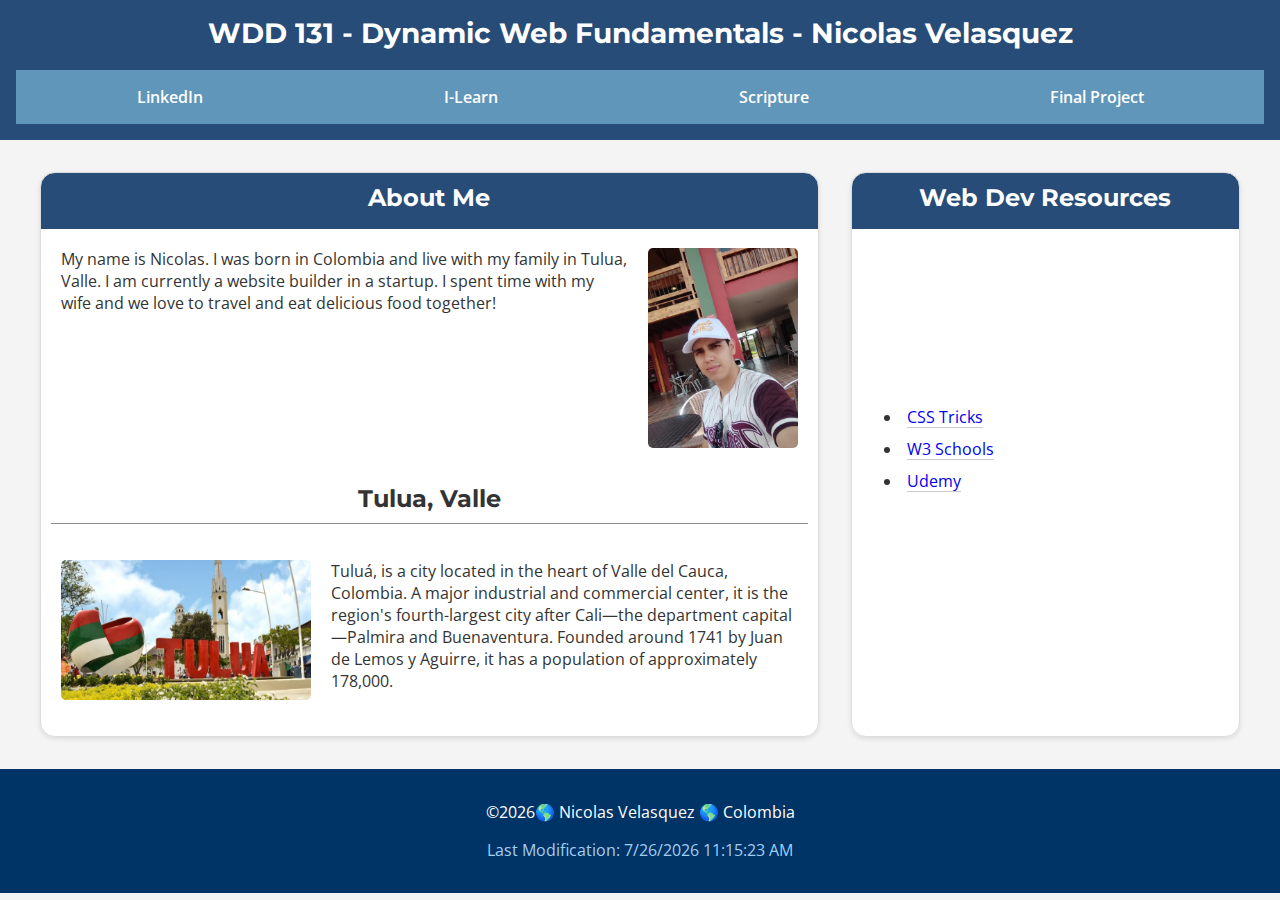
<file: index.html>
<!DOCTYPE html>
<html lang="en">
<head>
    <meta charset="UTF-8">
    <meta name="viewport" content="width=device-width, initial-scale=1.0">
    <title>WDD 131 - Dynamic Web Fundamentals - Nicolas Velasquez</title>
    <meta name="description" content="WDD 131 - Dynamic Web Fundamentals - Nicolas Velasquez - Demonstrate knowledge by applying HTML and CSS in the design and development of a page">
    <meta name="author" content="Nicolas Velasquez">
    <link rel="preconnect" href="https://fonts.googleapis.com">
    <link rel="preconnect" href="https://fonts.gstatic.com" crossorigin>
    <link href="https://fonts.googleapis.com/css2?family=Montserrat:wght@400;700&family=Open+Sans:wght@400;600&display=swap" rel="stylesheet">
    <link rel="stylesheet" href="styles/base.css">
    <script src="scripts/getdates.js" defer></script>
</head>
<body>
    <header>
        <h1>WDD 131 - Dynamic Web Fundamentals - Nicolas Velasquez</h1>
        <nav>
            <a href="https://www.linkedin.com/in/nicol%C3%A1s-velasquez-bb9476206/">LinkedIn</a>
            <a href="https://byui.instructure.com/.">I-Learn</a>
            <a href="https://www.churchofjesuschrist.org/study/scriptures/bofm/ether/12?lang=spa&id=p4#p4">Scripture</a>
            <a href="project/portfolio.html">Final Project</a>
        </nav>
    </header>
    <main>
        <section class="card">
            <section class="about">
                <h2>About Me</h2>
                <div class="about-section">
                    <p>My name is Nicolas. I was born in Colombia and live with my family in Tulua, Valle. I am currently a website builder in a startup. I spent time with my wife and we love to travel and eat delicious food together!</p>
                    <img src="/images/profile.png" alt="headshot" >
                </div> 
            </section>
            <section class="location">
                <h2>Tulua, Valle</h2>
                <div class="info">
                    <img src="/images/tulua.jpg" alt="city">
                    <p>Tuluá, is a city located in the heart of Valle del Cauca, Colombia. A major industrial and commercial center, it is the region's fourth-largest city after Cali—the department capital—Palmira and Buenaventura. Founded around 1741 by Juan de Lemos y Aguirre, it has a population of approximately 178,000.</p>

                </div>
            </section>
        </section>
        <section class="card">
            <section class="resources">
                <h2>Web Dev Resources</h2>
                <ul class="resources-list">
                    <li><a href="https://css-tricks.com/">CSS Tricks</a></li>
                    <li><a href="https://www.w3schools.com/">W3 Schools</a></li>
                    <li><a href="https://www.udemy.com/">Udemy</a></li>
                </ul>
            </section>
        </section>
    </main>
    <footer>
        <p>©<span id="currentYear"></span>🌎 Nicolas Velasquez 🌎 Colombia</p>
        <p id="lastModified"></p>
    </footer>
</body>
</html>
</file>
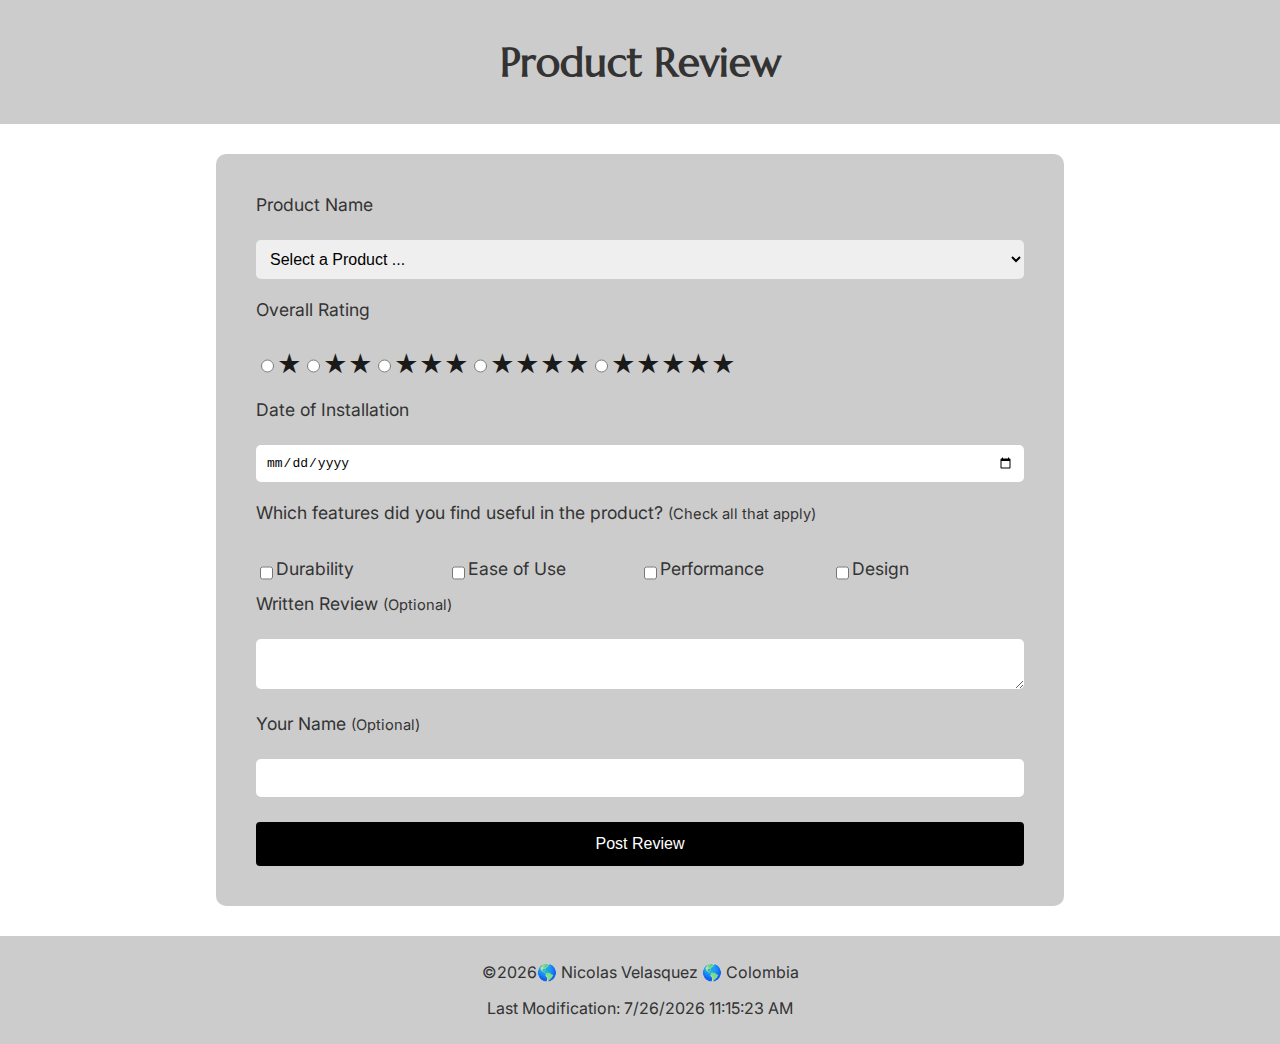
<file: form.html>
<!DOCTYPE html>
<html lang="en">
<head>
    <meta charset="UTF-8">
    <meta name="viewport" content="width=device-width, initial-scale=1.0">
    <title>WDD 131 - Dynamic Web Fundamentals - Nicolas Velasquez</title>
    <meta name="description" content="WDD 131 - Dynamic Web Fundamentals - Nicolas Velasquez - Demonstrate knowledge by applying HTML and CSS in the design and development of a page from a Wireframe Design">
    <meta name="author" content="Nicolas Velasquez">
    <link rel="preconnect" href="https://fonts.googleapis.com">
    <link rel="preconnect" href="https://fonts.gstatic.com" crossorigin>
    <link href="https://fonts.googleapis.com/css2?family=Inter:wght@100..900&family=Marcellus&display=swap" rel="stylesheet">
    <link rel="stylesheet" href="styles/form.css">
    <script src="scripts/form.js" defer></script>
</head>
<body>
    <header class="site-header">
        <div>
            <h1>Product Review</h1>
        </div>
    </header>
    <main>
        <div class="container">
            <form id="productReviewForm" method="get" action="review.html">
                <label for="productName">Product Name</label><br>
                <select id="productName" name="productName" required>
                    <option value="" disabled selected>Select a Product ...</option>
                    <!-- Options -->
                </select><br><br>
    
                <label>Overall Rating</label><br>
                <div class="stars">
                    <input type="radio" id="star1" name="rating" value="1" required>
                    <label for="star1">★</label>
                    <input type="radio" id="star2" name="rating" value="2" required>
                    <label for="star2">★★</label>
                    <input type="radio" id="star3" name="rating" value="3" required>
                    <label for="star3">★★★</label>
                    <input type="radio" id="star4" name="rating" value="4" required>
                    <label for="star4">★★★★</label>
                    <input type="radio" id="star5" name="rating" value="5" required>
                    <label for="star5">★★★★★</label>
                </div><br>
    
                <label for="installationDate">Date of Installation</label><br>
                <input type="date" id="installationDate" name="installationDate" required><br><br>
    
                <label>Which features did you find useful in the product? <small>(Check all that apply)</small></label><br>
                <div class="features">
                    <input type="checkbox" id="durability" name="features" value="Durability">
                    <label for="durability">Durability</label><br>
                    <input type="checkbox" id="easeOfUse" name="features" value="Ease of Use">
                    <label for="easeOfUse">Ease of Use</label><br>
                    <input type="checkbox" id="performance" name="features" value="Performance">
                    <label for="performance">Performance</label><br>
                    <input type="checkbox" id="design" name="features" value="Design">
                    <label for="design">Design</label><br><br>
                </div>
    
                <label for="writtenReview">Written Review <small>(Optional)</small></label><br>
                <textarea id="writtenReview" name="writtenReview"></textarea><br><br>
    
                <label for="userName">Your Name <small>(Optional)</small></label><br>
                <input type="text" id="userName" name="userName"><br><br>
    
                <input type="submit" value="Post Review">
            </form>
        </div>
    </main>
    <footer>
        <p>©<span id="currentYear"></span>🌎 Nicolas Velasquez 🌎 Colombia</p>
        <p id="lastModified"></p>
    </footer>
</body>
</html>
</file>
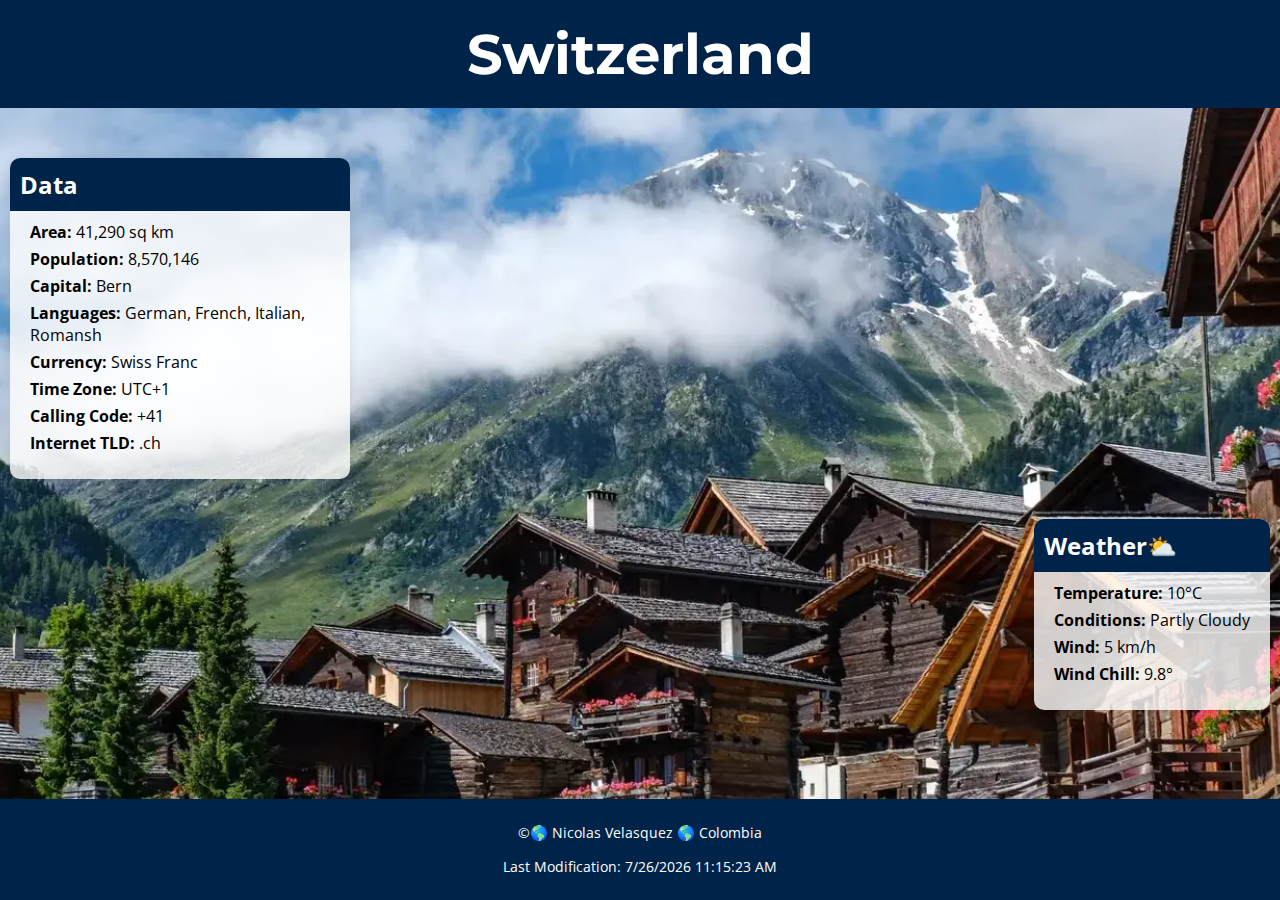
<file: place.html>
<!DOCTYPE html>
<html lang="en">
<head>
    <meta charset="UTF-8">
    <meta name="viewport" content="width=device-width, initial-scale=1.0">
    <title>WDD 131 - Dynamic Web Fundamentals - Nicolas Velasquez</title>
    <meta name="description" content="WDD 131 - Dynamic Web Fundamentals - Nicolas Velasquez - Demonstrate knowledge by applying HTML and CSS in the design and development of a page from a Wireframe Design">
    <meta name="author" content="Nicolas Velasquez">
    <link rel="preconnect" href="https://fonts.googleapis.com">
    <link rel="preconnect" href="https://fonts.gstatic.com" crossorigin>
    <link href="https://fonts.googleapis.com/css2?family=Montserrat:wght@400;700&family=Open+Sans:wght@400;600&display=swap" rel="stylesheet">
    <link rel="stylesheet" href="styles/place.css">
    <script src="scripts/place.js" defer></script>
</head>
<body>
    <header>
        <h1>Switzerland</h1>
    </header>
    <main>
        <picture>
            <source srcset="images/switzerland-large.webp" media="(min-width: 1000px)">
            <source srcset="images/switzerland-medium.webp" media="(min-width: 550px)">
            <img src="images/switzerland-small.webp" alt="Beautiful view of Switzerland" class="bg-image">
        </picture>
        <div class="content">
            <div class="data">
                <h2>Data</h2>
                <p><strong>Area:</strong> 41,290 sq km</p>
                <p><strong>Population:</strong> 8,570,146</p>
                <p><strong>Capital:</strong> Bern</p>
                <p><strong>Languages:</strong> German, French, Italian, Romansh</p>
                <p><strong>Currency:</strong> Swiss Franc</p>
                <p><strong>Time Zone:</strong> UTC+1</p>
                <p><strong>Calling Code:</strong> +41</p>
                <p><strong>Internet TLD:</strong> .ch</p>
            </div>
            <div class="weather">
                <h2>Weather</h2>
                <div class="weather-logo">
                    <img src="images/weather2.svg" alt="" width="80" height="80">
                </div>
                <p><strong>Temperature:</strong> 10°C</p>
                <p><strong>Conditions:</strong> Partly Cloudy</p>
                <p><strong>Wind:</strong> 5 km/h</p>
                <p><strong>Wind Chill:</strong>  <span id="windChill">N/A</span></p>
            </div>
        </div>
    </main>
    <footer>
        <p>©<span id="currentYear"></span>🌎 Nicolas Velasquez 🌎 Colombia</p>
        <p id="lastModified"></p>
    </footer>
</body>
</html>
</file>
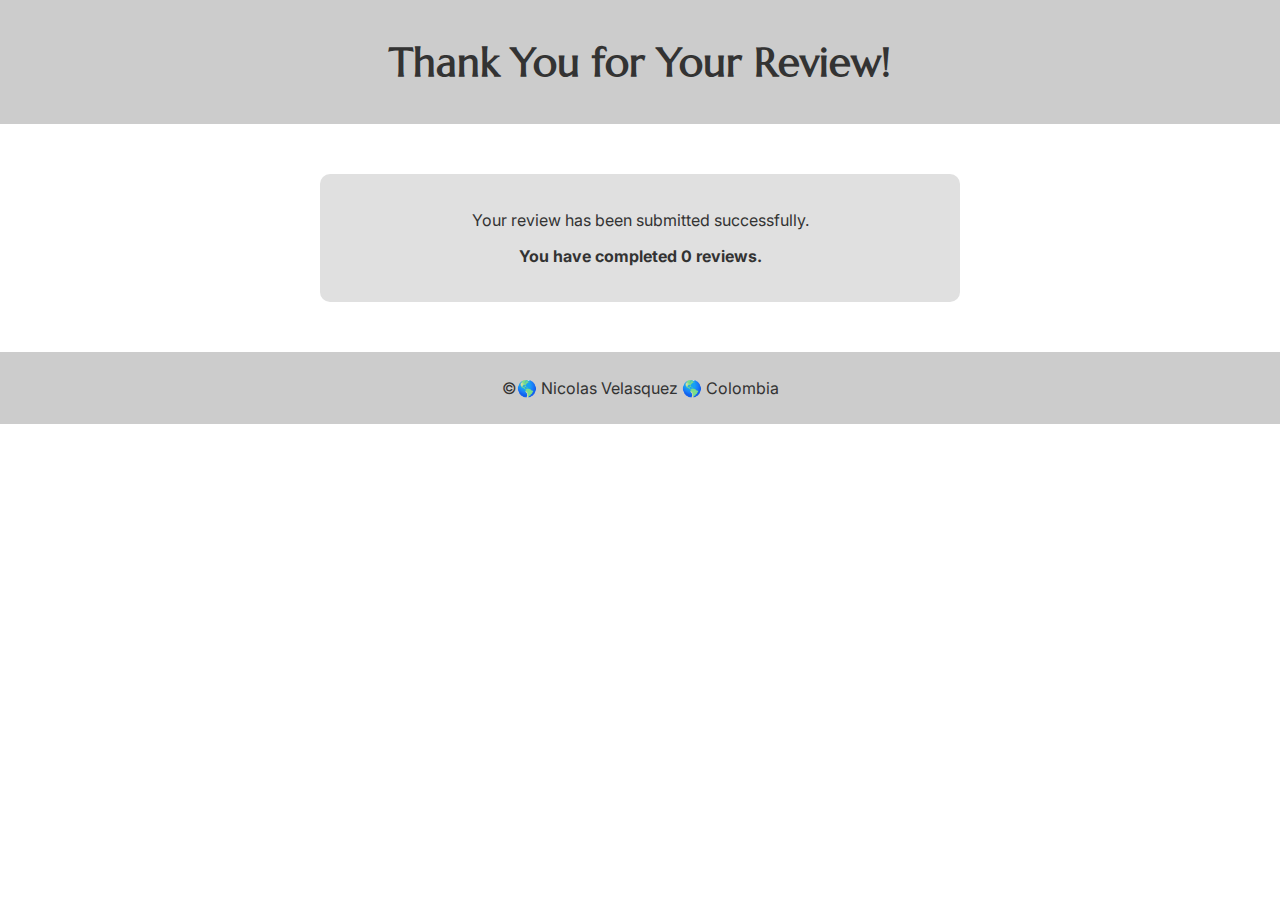
<file: review.html>
<!DOCTYPE html>
<html lang="en">
<head>
    <meta charset="UTF-8">
    <meta name="viewport" content="width=device-width, initial-scale=1.0">
    <title>Review Confirmation</title>
    <link rel="stylesheet" href="styles/form.css">
    <script src="scripts/form.js" defer></script>
</head>
<body>
    <header class="site-header">
        <div>
            <h1>Thank You for Your Review!</h1>
        </div>
    </header>
    <main>
        <div class="review-container">
            <p>Your review has been submitted successfully.</p>
            <p class="review-text">You have completed <span id="reviewCount">0</span> reviews.</p>
        </div>
    </main>
    <footer>
        <p>©<span id="currentYear"></span>🌎 Nicolas Velasquez 🌎 Colombia</p>
        <p id="lastModified"></p>
    </footer>
    <script>
        // Display the review count
        const reviewCounter = localStorage.getItem('reviewCounter') || 0;
        document.getElementById('reviewCount').textContent = reviewCounter;
    </script>
</body>
</html>
</file>
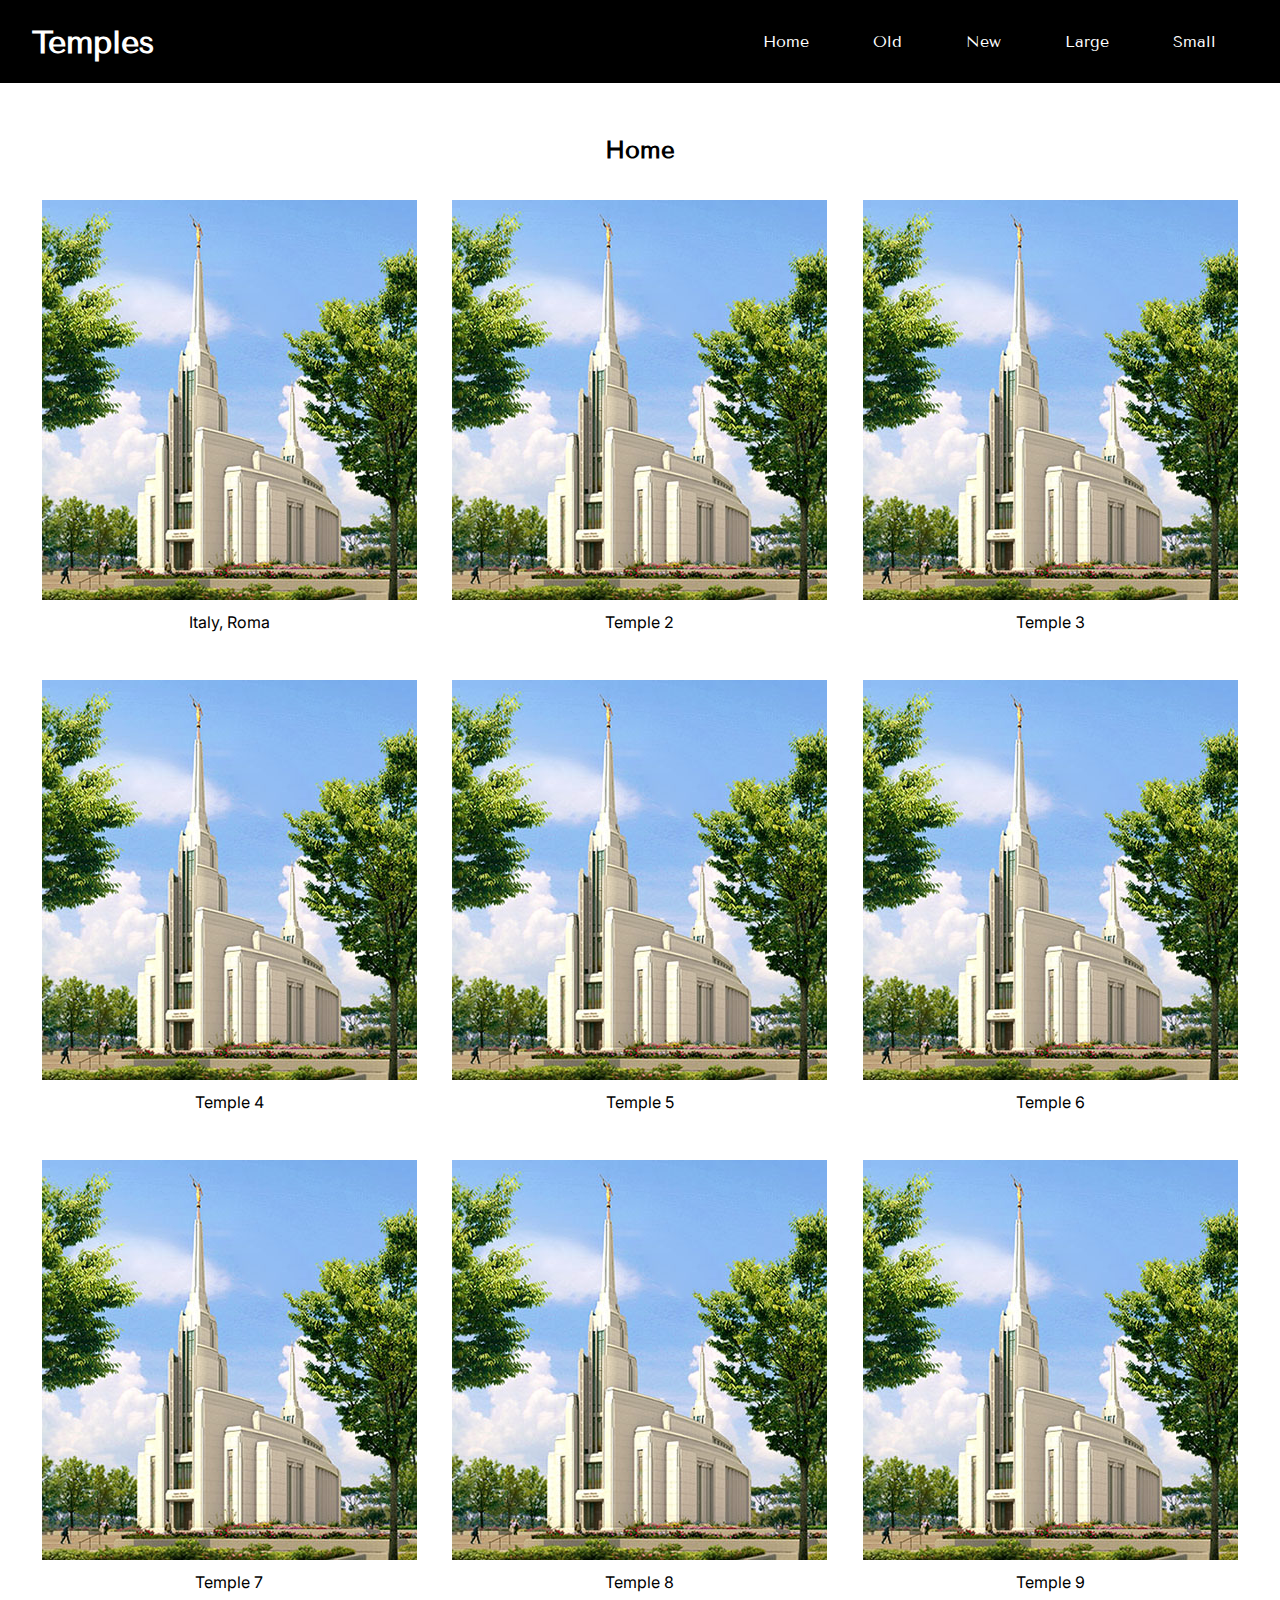
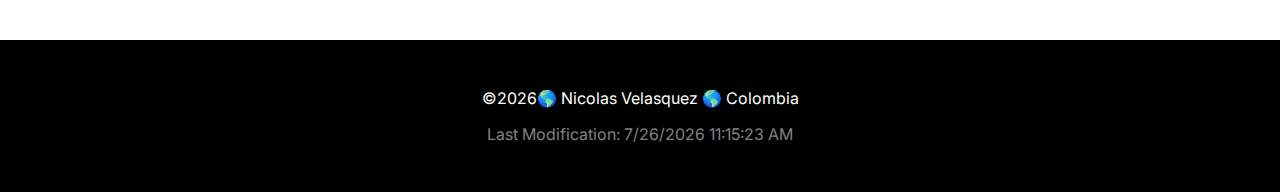
<file: temples.html>
<!DOCTYPE html>
<html lang="en">
<head>
    <meta charset="UTF-8">
    <meta name="viewport" content="width=device-width, initial-scale=1.0">
    <title>Picture Album Temples</title>
    <meta name="description" content="WDD 131 - Dynamic Web Fundamentals - Nicolas Velasquez - Demonstrate knowledge by applying HTML and CSS in the design and development of a page">
    <meta name="author" content="Nicolas Velasquez">
    <link rel="preconnect" href="https://fonts.googleapis.com">
    <link rel="preconnect" href="https://fonts.gstatic.com" crossorigin>
    <link href="https://fonts.googleapis.com/css2?family=Tenor+Sans&display=swap" rel="stylesheet">
    <link href="https://fonts.googleapis.com/css2?family=Inter:wght@100..900&display=swap" rel="stylesheet">
    <link rel="stylesheet" href="styles/temples.css">
    <link rel="stylesheet" href="styles/temples-large.css">
    <script src="scripts/temples.js" defer></script>
</head>
<body>
    <header>
        <h1>Temples</h1>
        <button id="menu"></button>
        <nav class="navigation">
            <ul>
                <li><a href="temples.html" class="active">Home</a></li>
                <li><a href="#">Old</a></li>
                <li><a href="#">New</a></li>
                <li><a href="#">Large</a></li>
                <li><a href="#">Small</a></li>
            </ul>
        </nav>
    </header>
    <main>
        <h2>Home</h2>
        <div class="figure-container">

        
        <figure>
            <img src="images/italy-temple.jpg" alt="Temple 1">
            <figcaption>Italy, Roma</figcaption>
        </figure>
        <figure>
            <img src="images/italy-temple.jpg" alt="Temple 1">
            <figcaption>Temple 2</figcaption>
        </figure>
        <figure>
            <img src="images/italy-temple.jpg" alt="Temple 1">
            <figcaption>Temple 3</figcaption>
        </figure>
        <figure>
            <img src="images/italy-temple.jpg" alt="Temple 1">
            <figcaption>Temple 4</figcaption>
        </figure>
        <figure>
            <img src="images/italy-temple.jpg" alt="Temple 1">
            <figcaption>Temple 5</figcaption>
        </figure>
        <figure>
            <img src="images/italy-temple.jpg" alt="Temple 1">
            <figcaption>Temple 6</figcaption>
        </figure>
        <figure>
            <img src="images/italy-temple.jpg" alt="Temple 1">
            <figcaption>Temple 7</figcaption>
        </figure>
        <figure>
            <img src="images/italy-temple.jpg" alt="Temple 1">
            <figcaption>Temple 8</figcaption>
        </figure>
        <figure>
            <img src="images/italy-temple.jpg" alt="Temple 1">
            <figcaption>Temple 9</figcaption>
        </figure>
    </div>
    </main>
    <footer>
        <p>©<span id="currentYear"></span>🌎 Nicolas Velasquez 🌎 Colombia</p>
        <p id="lastModified"></p>
    </footer>
</body>
</html>
</file>
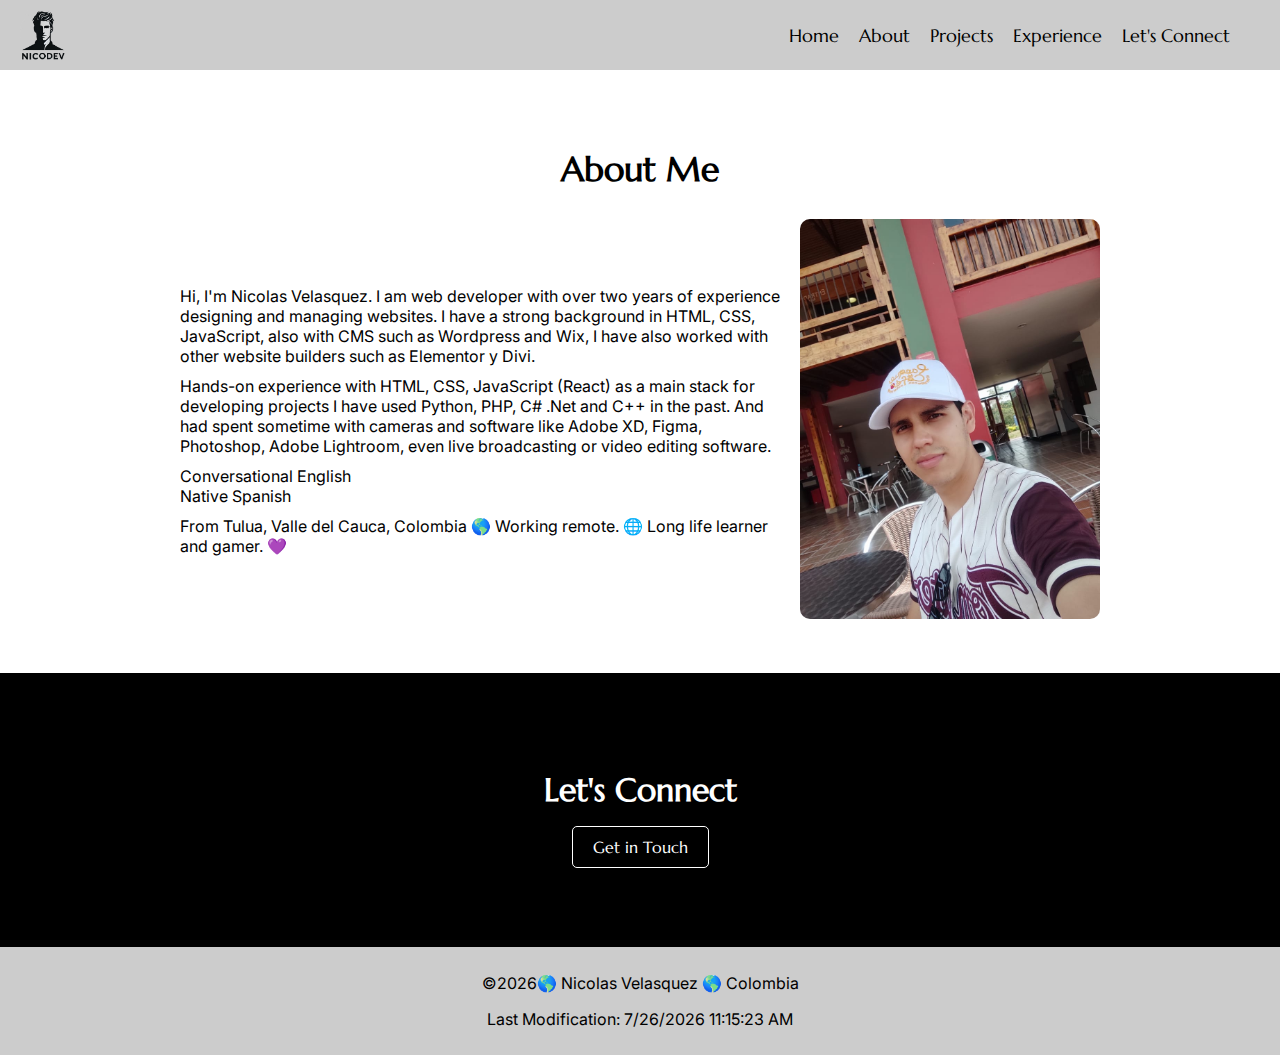
<file: project/about.html>
<!DOCTYPE html>
<html lang="en">
<head>
    <head>
        <meta charset="UTF-8">
        <meta name="viewport" content="width=device-width, initial-scale=1.0">
        <title>About</title>
        <meta name="description" content="About Nicolas Velasquez">
        <meta name="author" content="Nicolas Velasquez">
        <link rel="preconnect" href="https://fonts.googleapis.com">
        <link rel="preconnect" href="https://fonts.gstatic.com" crossorigin>
        <link href="https://fonts.googleapis.com/css2?family=Inter:wght@100..900&family=Marcellus&display=swap" rel="stylesheet">
        <link rel="stylesheet" href="styles/about.css">
        <script src="scripts/about.js" defer></script>
    </head>
</head>
<body>
    <header>
        <nav>
            <a href="portfolio.html" class="logo">
                <img src="images/NicoDev_logo.png" alt="My Portfolio Logo" />
            </a>
            <ul class="nav-links">
                <li><a href="portfolio.html">Home</a></li>
                <li><a href="about.html">About</a></li>
                <li><a href="projects.html">Projects</a></li>
                <li><a href="experience.html">Experience</a></li>
                <li><a href="contact.html">Let's Connect</a></li>
            </ul>
            <div class="burger">
                <div class="line1"></div>
                <div class="line2"></div>
                <div class="line3"></div>
            </div>
        </nav>
    </header>
    <main>
        <section id="about" class="about-section">
            <h2>About Me</h2>
            <div class="about-content">
                <div class="about-text">
                    <p>Hi, I'm Nicolas Velasquez. I am web developer with over two years of experience designing and managing websites. I have a strong background in HTML, CSS, JavaScript, also with CMS such as Wordpress and Wix, I have also worked with other website builders such as Elementor y Divi.</p>
                    <p>Hands-on experience with HTML, CSS, JavaScript (React) as a main stack for developing projects I have used Python, PHP, C# .Net and C++ in the past. And had spent sometime with cameras and software like Adobe XD, Figma, Photoshop, Adobe Lightroom, even live broadcasting or video editing software.</p>
                    <p>Conversational English<br>Native Spanish</p>
                    <p>From Tulua, Valle del Cauca, Colombia 🌎 Working remote. 🌐 Long life learner and gamer. 💜</p>
                </div>
                <div class="about-image">
                    <img src="images/profile.png" alt="About Image">
                </div>
            </div>
        </section>
        <section class="cta">
            <div class="cta-section">
                <h2>Let's Connect</h2>
                <a href="#contact">Get in Touch</a>
            </div>
        </section>
    </main>
    <footer>
        <div class="footer__social">
            <a href="#" class="footer__icon"><i class='bx bxl-facebook' ></i></a>
            <a href="#" class="footer__icon"><i class='bx bxl-instagram' ></i></a>
            <a href="#" class="footer__icon"><i class='bx bxl-twitter' ></i></a>
        </div>
        <p>©<span id="currentYear"></span>🌎 Nicolas Velasquez 🌎 Colombia</p>
        <p id="lastModified"></p>
    </footer>
</body>
</html>
</file>
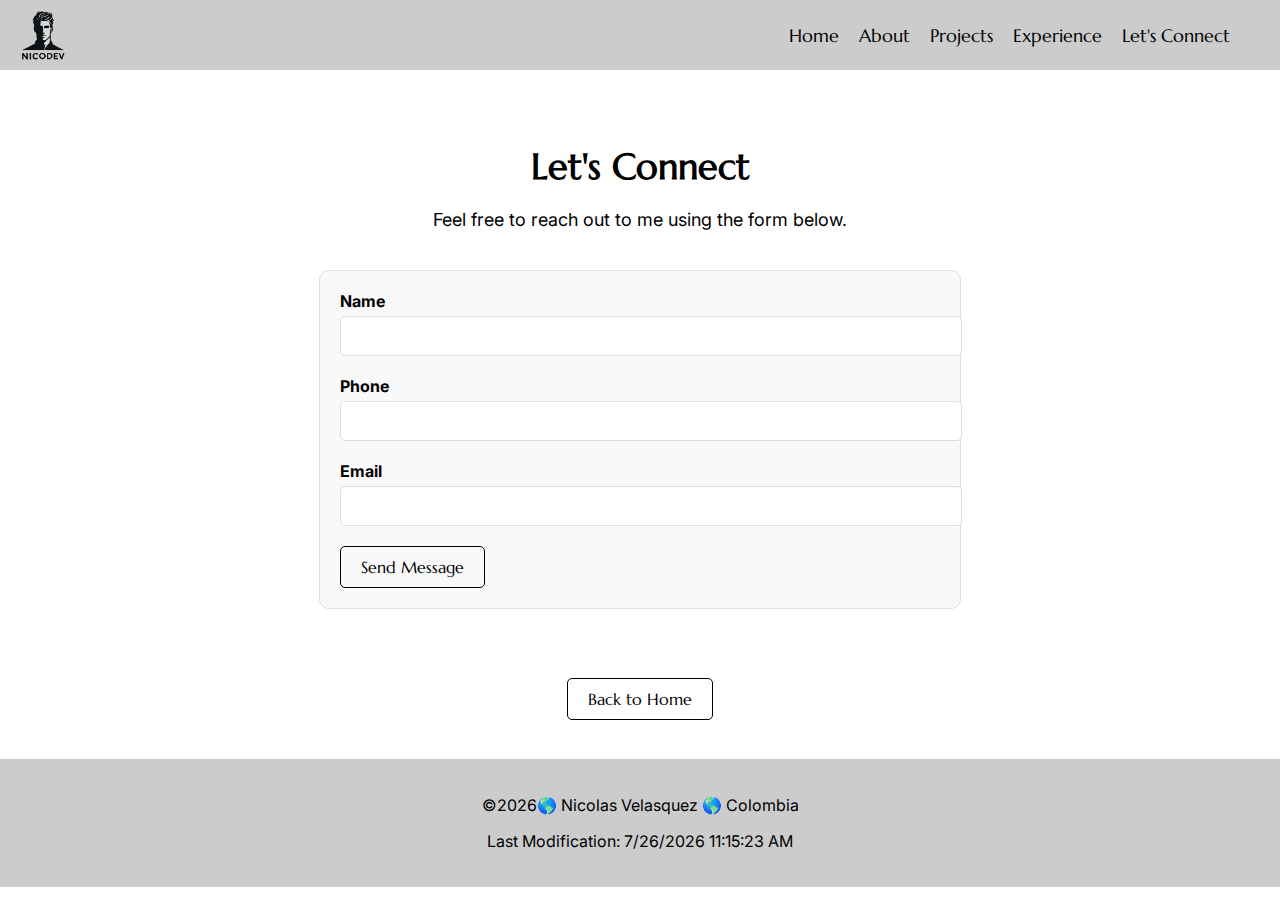
<file: project/contact.html>
<!DOCTYPE html>
<html lang="en">
    <head>
        <meta charset="UTF-8">
        <meta name="viewport" content="width=device-width, initial-scale=1.0">
        <title>Let's Connect</title>
        <meta name="description" content="Let's Connect">
        <meta name="author" content="Let's Connect">
        <link rel="preconnect" href="https://fonts.googleapis.com">
        <link rel="preconnect" href="https://fonts.gstatic.com" crossorigin>
        <link href="https://fonts.googleapis.com/css2?family=Inter:wght@100..900&family=Marcellus&display=swap" rel="stylesheet">
        <link rel="stylesheet" href="styles/contact.css">
        <script src="scripts/contact.js" defer></script>
    </head>
<body>
    <header>
        <nav>
            <a href="portfolio.html" class="logo">
                <img src="images/NicoDev_logo.png" alt="My Portfolio Logo" />
            </a>
            <ul class="nav-links">
                <li><a href="portfolio.html">Home</a></li>
                <li><a href="about.html">About</a></li>
                <li><a href="projects.html">Projects</a></li>
                <li><a href="experience.html">Experience</a></li>
                <li><a href="contact.html">Let's Connect</a></li>
            </ul>
            <div class="burger">
                <div class="line1"></div>
                <div class="line2"></div>
                <div class="line3"></div>
            </div>
        </nav>
    </header>
    <main>
        <section id="contact" class="contact-page">
            <h1>Let's Connect</h1>
            <p>Feel free to reach out to me using the form below.</p>
            
            <form id="contactForm" action="#" method="post">
                <div class="form-group">
                    <label for="name">Name</label>
                    <input type="text" id="name" name="name" required>
                </div>
                <div class="form-group">
                    <label for="phone">Phone</label>
                    <input type="tel" id="phone" name="phone" required>
                </div>
                <div class="form-group">
                    <label for="email">Email</label>
                    <input type="email" id="email" name="email" required>
                </div>
                <button type="submit">Send Message</button>
            </form>
            
            <div id="thankYouMessage" class="thank-you-message"></div>
        </section>
        
        <section class="cta">
            <a href="portfolio.html">Back to Home</a>
        </section>
    </main>
    <footer>
        <footer>
            <div class="footer__social">
                <a href="#" class="footer__icon"><i class='bx bxl-facebook' ></i></a>
                <a href="#" class="footer__icon"><i class='bx bxl-instagram' ></i></a>
                <a href="#" class="footer__icon"><i class='bx bxl-twitter' ></i></a>
            </div>
            <p>©<span id="currentYear"></span>🌎 Nicolas Velasquez 🌎 Colombia</p>
            <p id="lastModified"></p>
        </footer>
    </footer>
</body>
</html>
</file>
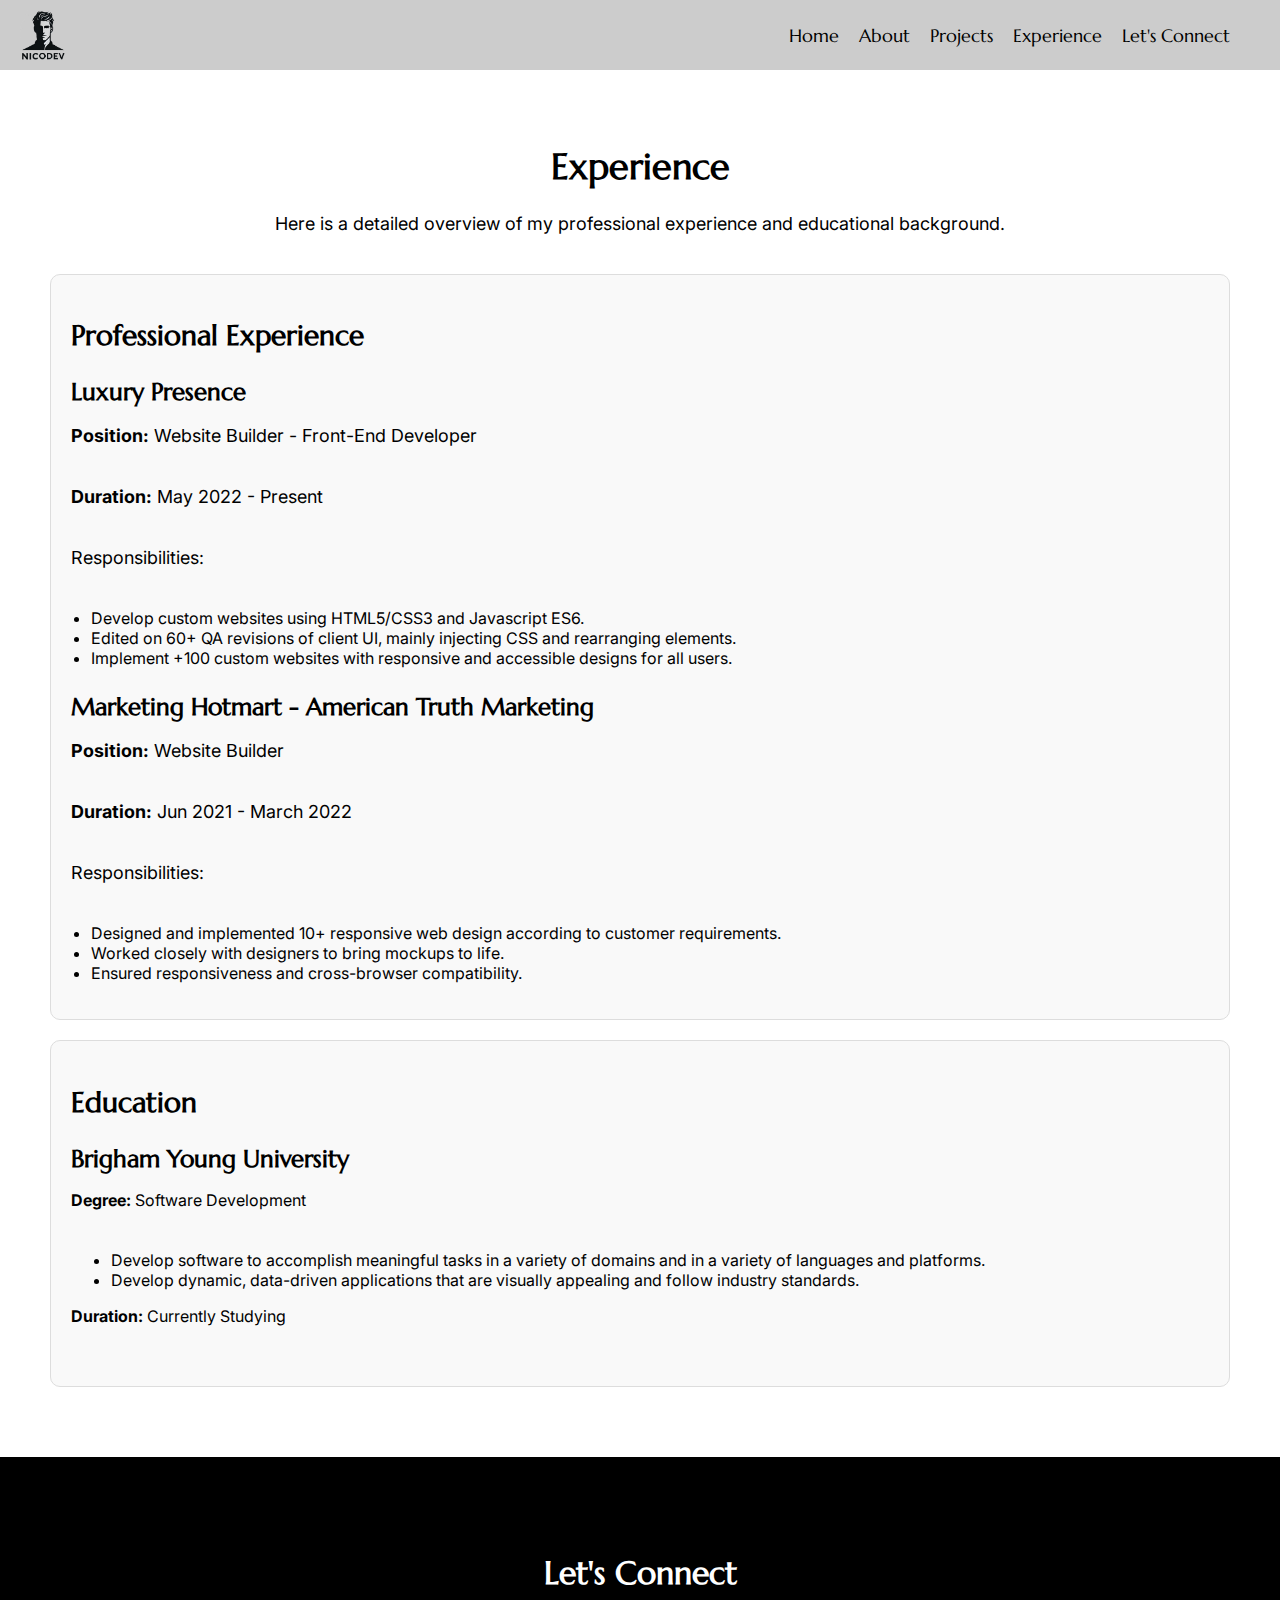
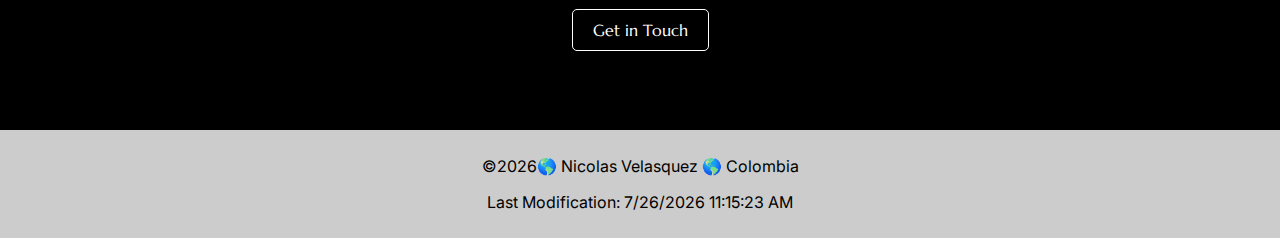
<file: project/experience.html>
<!DOCTYPE html>
<html lang="en">
<head>
    <meta charset="UTF-8">
    <meta name="viewport" content="width=device-width, initial-scale=1.0">
    <title>Experience</title>
    <meta name="description" content="Nicolas Velasquez's Experience">
    <meta name="author" content="Nicolas Velasquez's Experience">
    <link rel="preconnect" href="https://fonts.googleapis.com">
    <link rel="preconnect" href="https://fonts.gstatic.com" crossorigin>
    <link href="https://fonts.googleapis.com/css2?family=Inter:wght@100..900&family=Marcellus&display=swap" rel="stylesheet">
    <link rel="stylesheet" href="styles/experience.css">
    <script src="scripts/experience.js" defer></script>
</head>
<body>
    <header>
        <nav>
            <a href="portfolio.html" class="logo">
                <img src="images/NicoDev_logo.png" alt="My Portfolio Logo" />
            </a>
            <ul class="nav-links">
                <li><a href="portfolio.html">Home</a></li>
                <li><a href="about.html">About</a></li>
                <li><a href="projects.html">Projects</a></li>
                <li><a href="experience.html">Experience</a></li>
                <li><a href="contact.html">Let's Connect</a></li>
            </ul>
            <div class="burger">
                <div class="line1"></div>
                <div class="line2"></div>
                <div class="line3"></div>
            </div>
        </nav>
    </header>
    <main>
        <section id="experience" class="experience-page">
            <h1>Experience</h1>
            <p>Here is a detailed overview of my professional experience and educational background.</p>
            
            <div class="experience-sections">
                <div class="experience-item">
                    <h2>Professional Experience</h2>
                    <div class="experience-entry">
                        <h3>Luxury Presence</h3>
                        <p><strong>Position:</strong> Website Builder - Front-End Developer</p>
                        <p><strong>Duration:</strong> May 2022 - Present</p>
                        <p>Responsibilities:</p>
                        <ul>
                            <li>Develop custom websites using HTML5/CSS3 and Javascript ES6.</li>
                            <li>Edited on 60+ QA revisions of client UI, mainly injecting CSS and rearranging elements.</li>
                            <li>Implement +100 custom websites with responsive and accessible designs for all users.</li>
                        </ul>
                    </div>
                    <div class="experience-entry">
                        <h3>Marketing Hotmart - American Truth Marketing</h3>
                        <p><strong>Position:</strong> Website Builder</p>
                        <p><strong>Duration:</strong> Jun 2021 - March 2022</p>
                        <p>Responsibilities:</p>
                        <ul>
                            <li>Designed and implemented 10+ responsive web design according to customer requirements.</li>
                            <li>Worked closely with designers to bring mockups to life.</li>
                            <li>Ensured responsiveness and cross-browser compatibility.</li>
                        </ul>
                    </div>
                </div>
                
                <div class="education-item">
                    <h2>Education</h2>
                    <div class="education-entry">
                        <h3>Brigham Young University</h3>
                        <p><strong>Degree:</strong> Software Development</p>
                        <ul>
                            <li>Develop software to accomplish meaningful tasks in a variety of domains and in a variety of languages and platforms.</li>
                            <li>Develop dynamic, data-driven applications that are visually appealing and follow industry standards.</li>
                        </ul>
                        <p><strong>Duration:</strong> Currently Studying</p>
                    </div>
                </div>
            </div>
        </section>

        <section class="cta">
            <div class="cta-section">
                <h2>Let's Connect</h2>
                <a href="#contact">Get in Touch</a>
            </div>
        </section>
    </main>
    <footer>
        <div class="footer__social">
            <a href="#" class="footer__icon"><i class='bx bxl-facebook' ></i></a>
            <a href="#" class="footer__icon"><i class='bx bxl-instagram' ></i></a>
            <a href="#" class="footer__icon"><i class='bx bxl-twitter' ></i></a>
        </div>
        <p>©<span id="currentYear"></span>🌎 Nicolas Velasquez 🌎 Colombia</p>
        <p id="lastModified"></p>
    </footer>
</body>
</html>
</file>
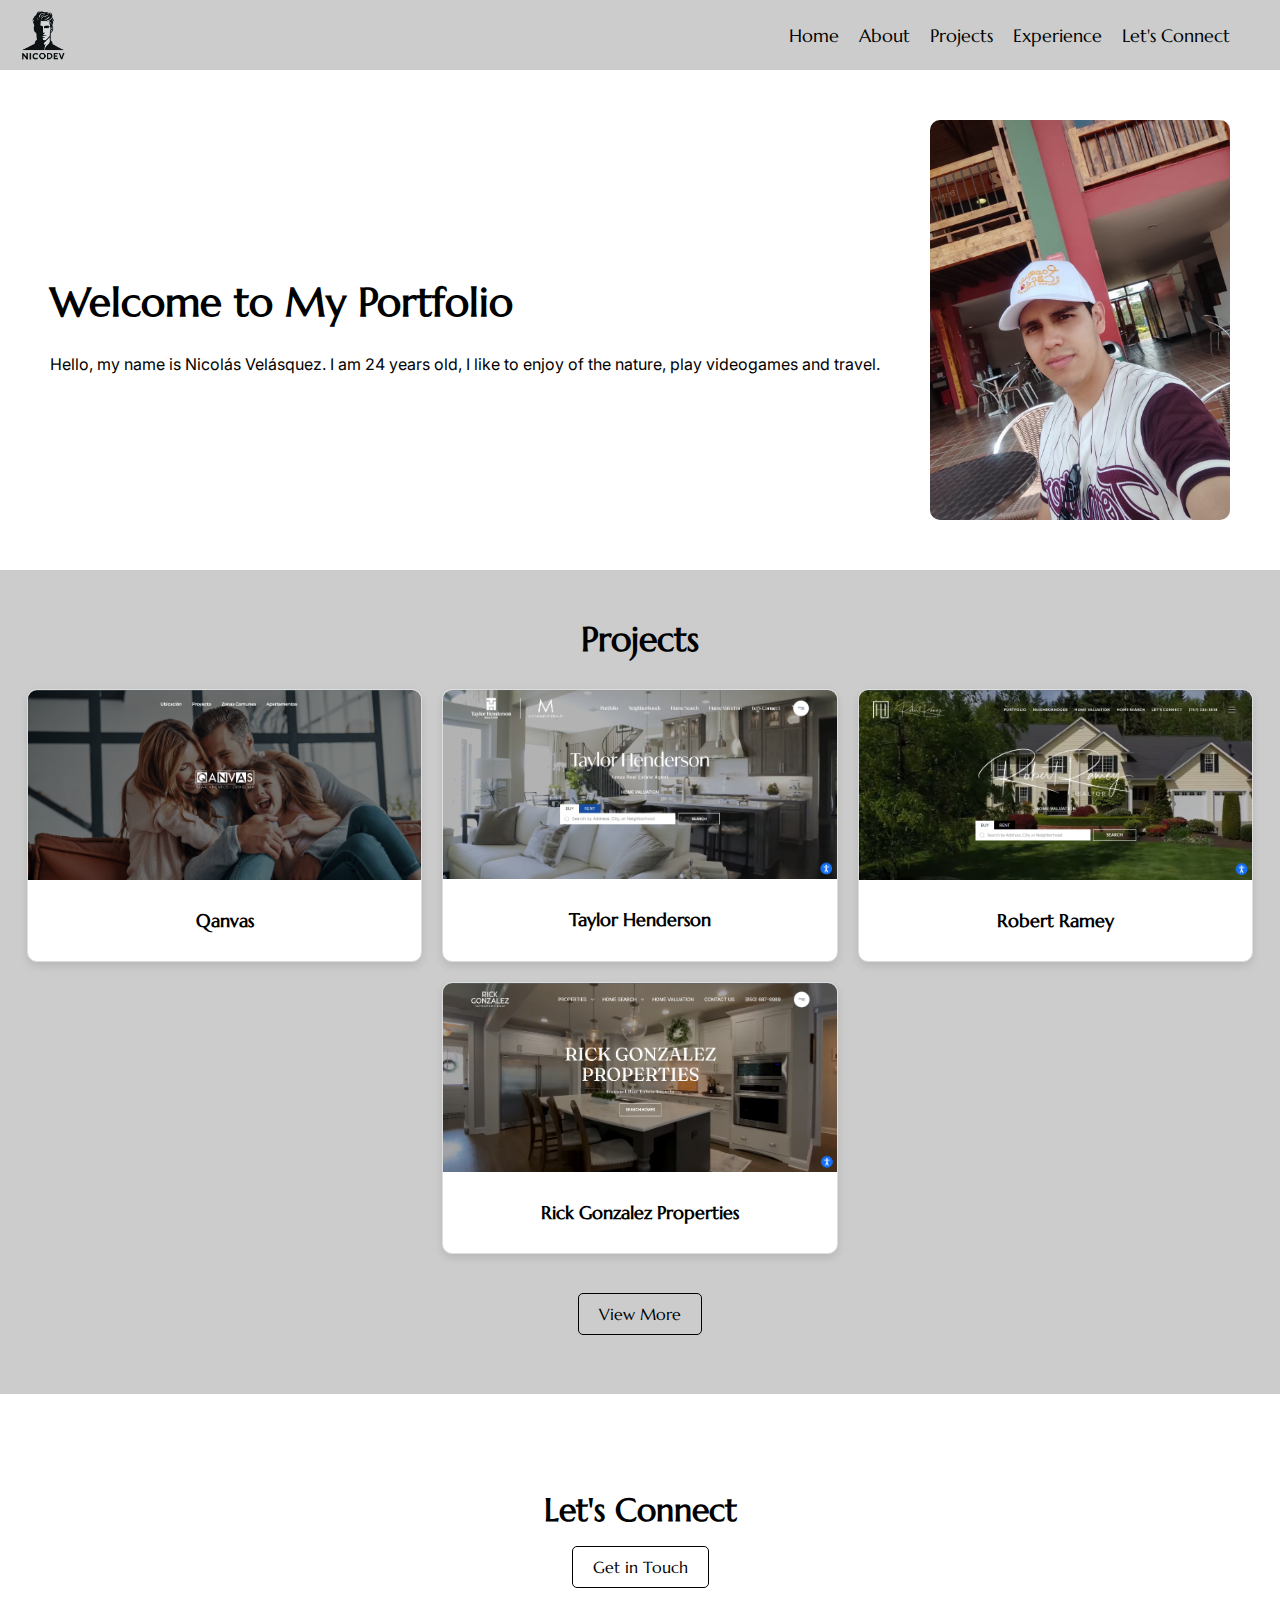
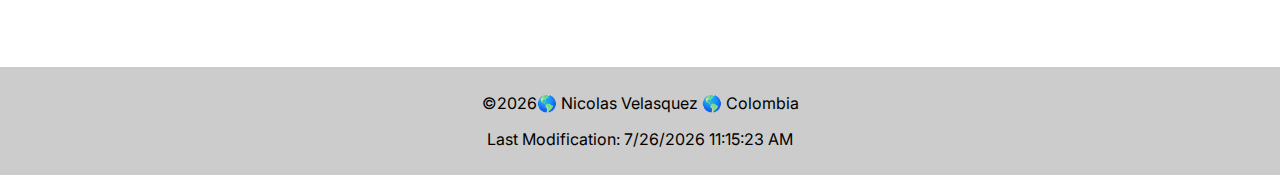
<file: project/portfolio.html>
<!DOCTYPE html>
<html lang="en">
    <head>
        <meta charset="UTF-8">
        <meta name="viewport" content="width=device-width, initial-scale=1.0">
        <title>Portfolio</title>
        <meta name="description" content="Nicolas Velasquez Portfolio">
        <meta name="author" content="Nicolas Velasquez">
        <link rel="preconnect" href="https://fonts.googleapis.com">
        <link rel="preconnect" href="https://fonts.gstatic.com" crossorigin>
        <link href="https://fonts.googleapis.com/css2?family=Inter:wght@100..900&family=Marcellus&display=swap" rel="stylesheet">
        <link rel="stylesheet" href="styles/portfolio.css">
        <script src="scripts/portfolio.js" defer></script>
    </head>
<body>
    <header>
        <nav>
            <a href="portfolio.html" class="logo">
                <img src="images/NicoDev_logo.png" alt="My Portfolio Logo" />
            </a>
            <ul class="nav-links">
                <li><a href="portfolio.html">Home</a></li>
                <li><a href="about.html">About</a></li>
                <li><a href="projects.html">Projects</a></li>
                <li><a href="experience.html">Experience</a></li>
                <li><a href="contact.html">Let's Connect</a></li>
            </ul>
            <div class="burger">
                <div class="line1"></div>
                <div class="line2"></div>
                <div class="line3"></div>
            </div>
        </nav>
    </header>
    <main>
        <section id="home" class="hero">
            <div class="intro">
                <h1>Welcome to My Portfolio</h1>
                <p>Hello, my name is Nicolás Velásquez. I am 24 years old, I like to enjoy of the nature, play videogames and travel.
                </p>
            </div>
            <img src="images/profile.png" alt="Your Image">
        </section>
        <div class="projects">
            <h2>Projects</h2>
            <div id="projectsContainer" class="projects-container"></div>
            <div class="project-button">
                <a href="projects.html" class="view-more">View More</a>
            </div>
        </div>
        <section class="cta">
            <div class="cta-section">
                <h2>Let's Connect</h2>
                <a href="#contact">Get in Touch</a>
            </div>
        </section>
    </main>
    <footer>
        <div class="footer__social">
            <a href="#" class="footer__icon"><i class='bx bxl-facebook' ></i></a>
            <a href="#" class="footer__icon"><i class='bx bxl-instagram' ></i></a>
            <a href="#" class="footer__icon"><i class='bx bxl-twitter' ></i></a>
        </div>
        <p>©<span id="currentYear"></span>🌎 Nicolas Velasquez 🌎 Colombia</p>
        <p id="lastModified"></p>
    </footer>
</body>
</html>
</file>
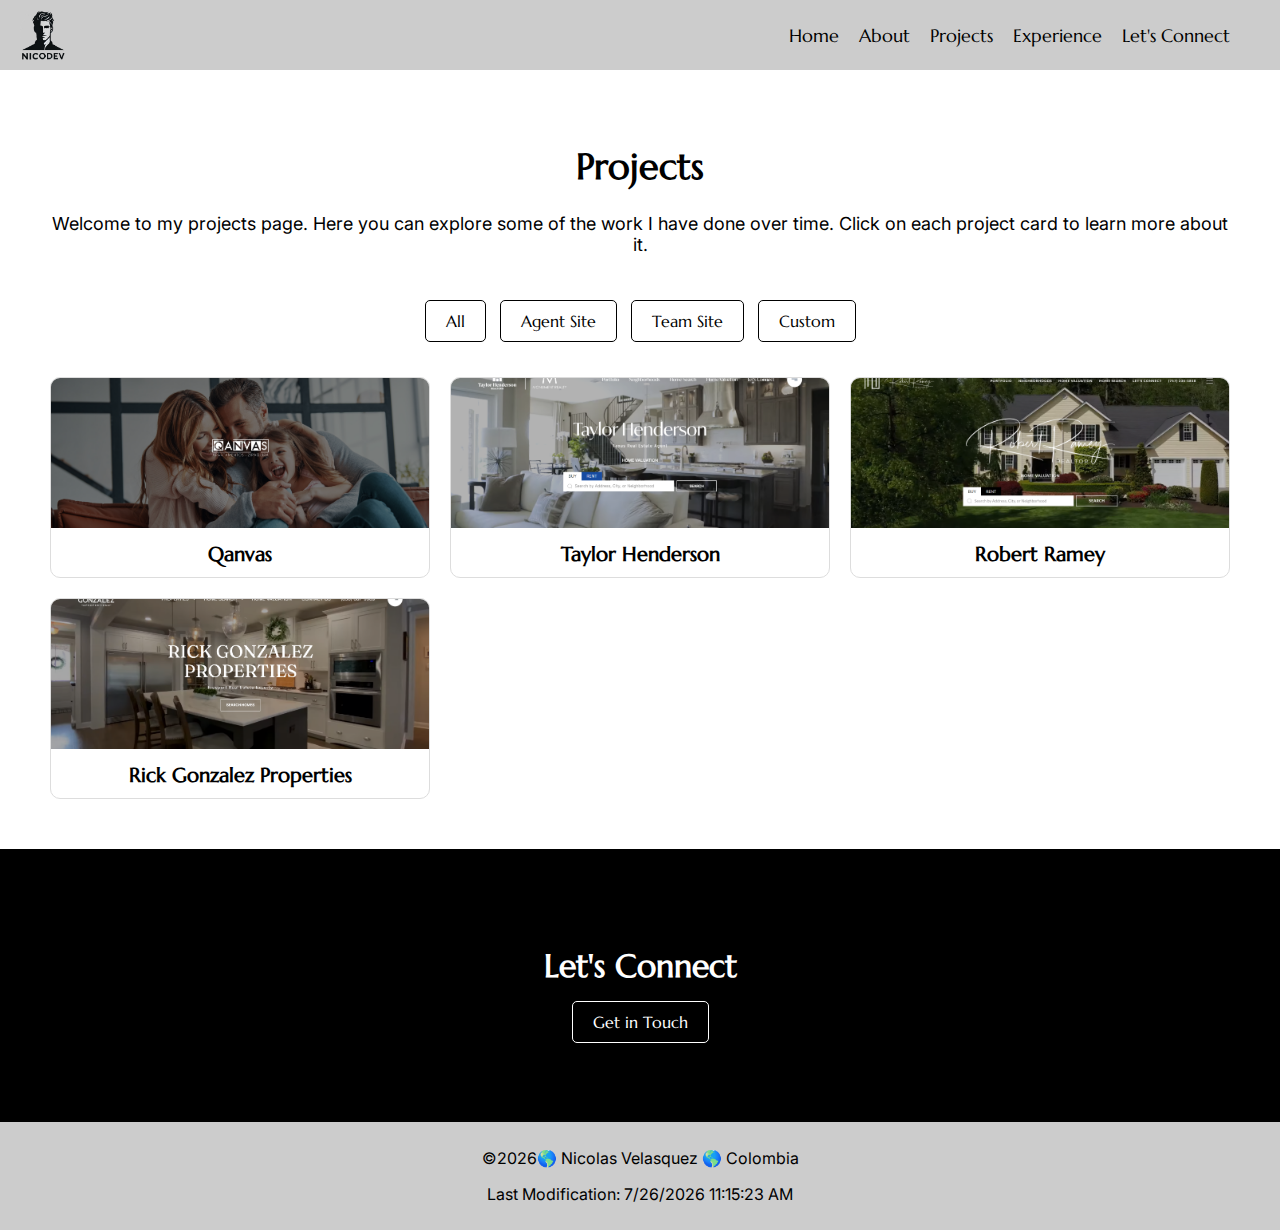
<file: project/projects.html>
<!DOCTYPE html>
<html lang="en">
    <head>
        <meta charset="UTF-8">
        <meta name="viewport" content="width=device-width, initial-scale=1.0">
        <title>Projects</title>
        <meta name="description" content="Projects">
        <meta name="author" content="Projects">
        <link rel="preconnect" href="https://fonts.googleapis.com">
        <link rel="preconnect" href="https://fonts.gstatic.com" crossorigin>
        <link href="https://fonts.googleapis.com/css2?family=Inter:wght@100..900&family=Marcellus&display=swap" rel="stylesheet">
        <link rel="stylesheet" href="styles/projects.css">
        <script src="scripts/projects.js" defer></script>
    </head>
<body>
    <header>
        <nav>
            <a href="portfolio.html" class="logo">
                <img src="images/NicoDev_logo.png" alt="My Portfolio Logo" />
            </a>
            <ul class="nav-links">
                <li><a href="portfolio.html">Home</a></li>
                <li><a href="about.html">About</a></li>
                <li><a href="projects.html">Projects</a></li>
                <li><a href="experience.html">Experience</a></li>
                <li><a href="contact.html">Let's Connect</a></li>
            </ul>
            <div class="burger">
                <div class="line1"></div>
                <div class="line2"></div>
                <div class="line3"></div>
            </div>
        </nav>
    </header>
    <main>
        <section id="projects" class="projects-page">
            <h1>Projects</h1>
            <p>Welcome to my projects page. Here you can explore some of the work I have done over time. Click on each project card to learn more about it.</p>
            
            <div class="filter-section">
                <button class="filter-btn" data-filter="all">All</button>
                <button class="filter-btn" data-filter="agent">Agent Site</button>
                <button class="filter-btn" data-filter="team">Team Site</button>
                <button class="filter-btn" data-filter="custom">Custom</button>
            </div>
            <div class="projects-grid" id="projectsGrid">
                <!-- Project cards will be injected here by JavaScript -->
            </div>
        </section>
        <section class="cta">
            <div class="cta-section">
                <h2>Let's Connect</h2>
                <a href="#contact">Get in Touch</a>
            </div>
        </section>
    </main>
    <footer>
        <div class="footer__social">
            <a href="#" class="footer__icon"><i class='bx bxl-facebook' ></i></a>
            <a href="#" class="footer__icon"><i class='bx bxl-instagram' ></i></a>
            <a href="#" class="footer__icon"><i class='bx bxl-twitter' ></i></a>
        </div>
        <p>©<span id="currentYear"></span>🌎 Nicolas Velasquez 🌎 Colombia</p>
        <p id="lastModified"></p>
    </footer>
</body>
</html>
</file>
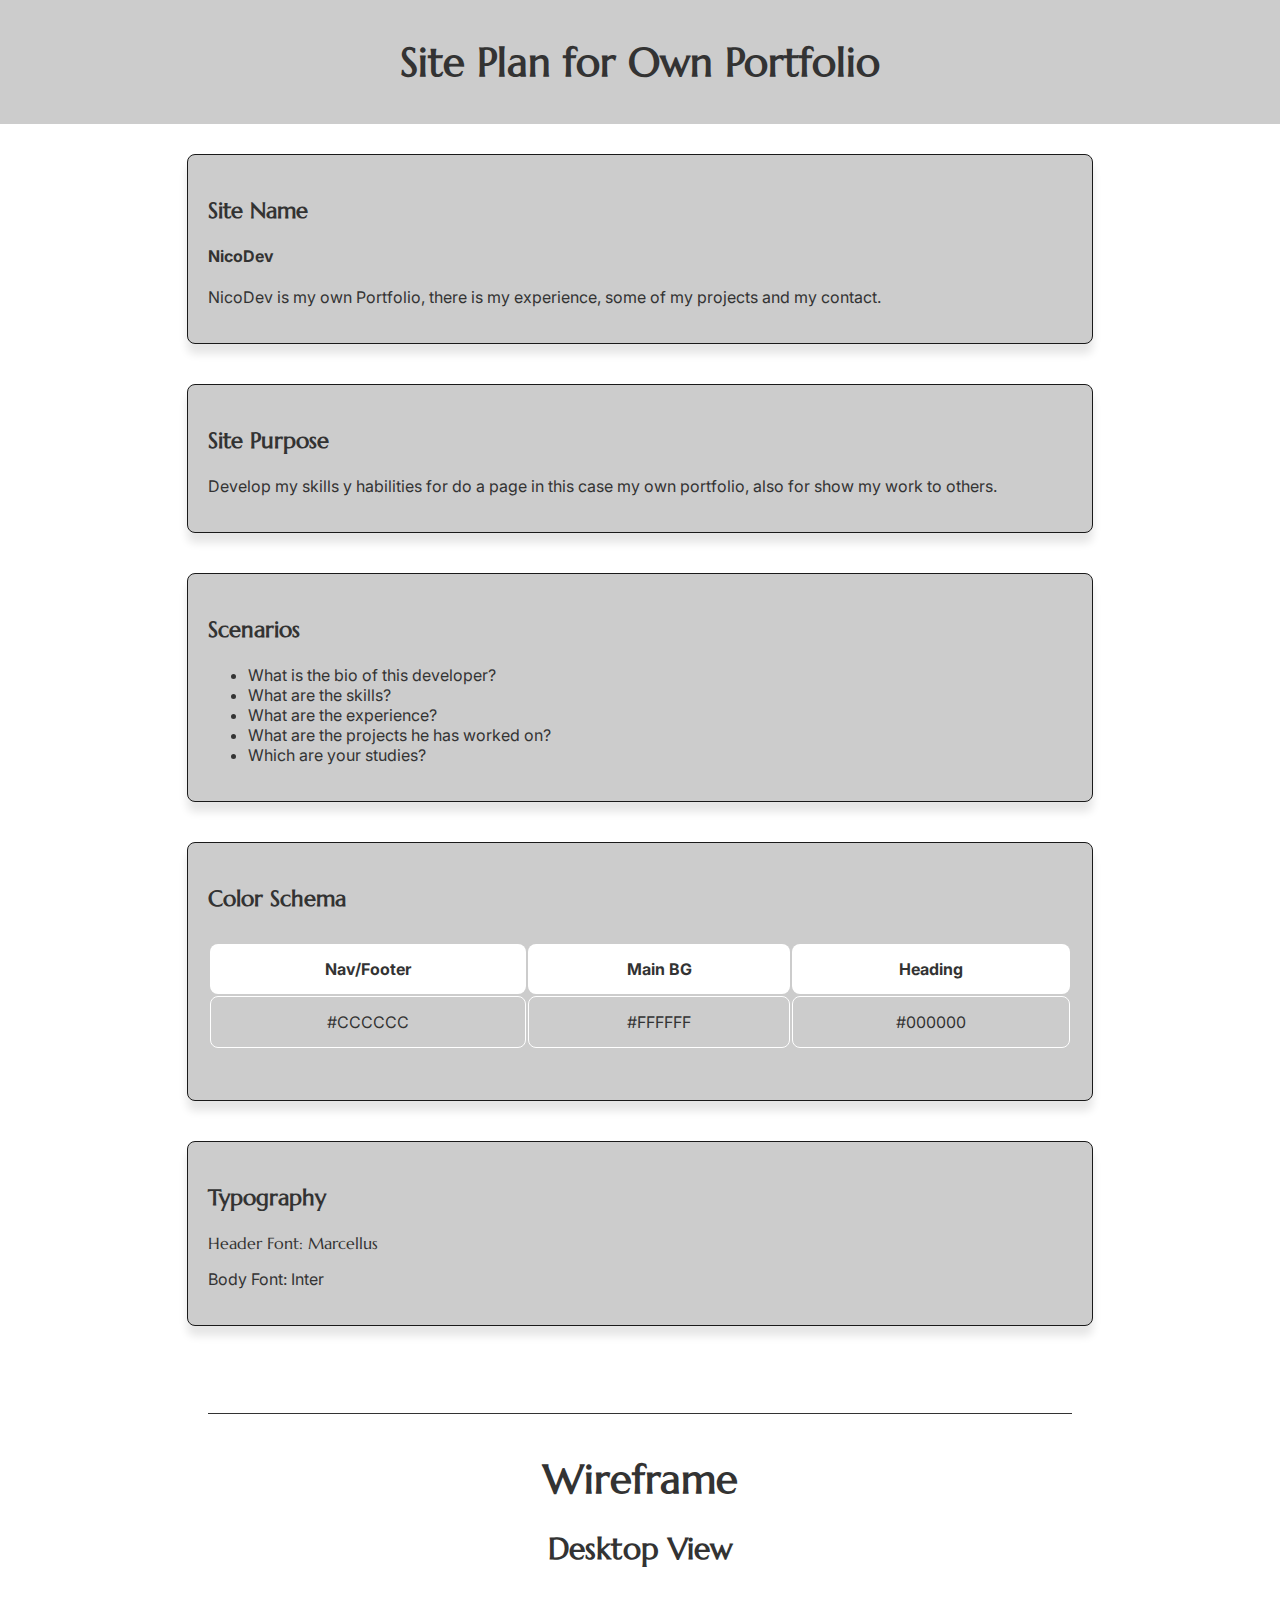
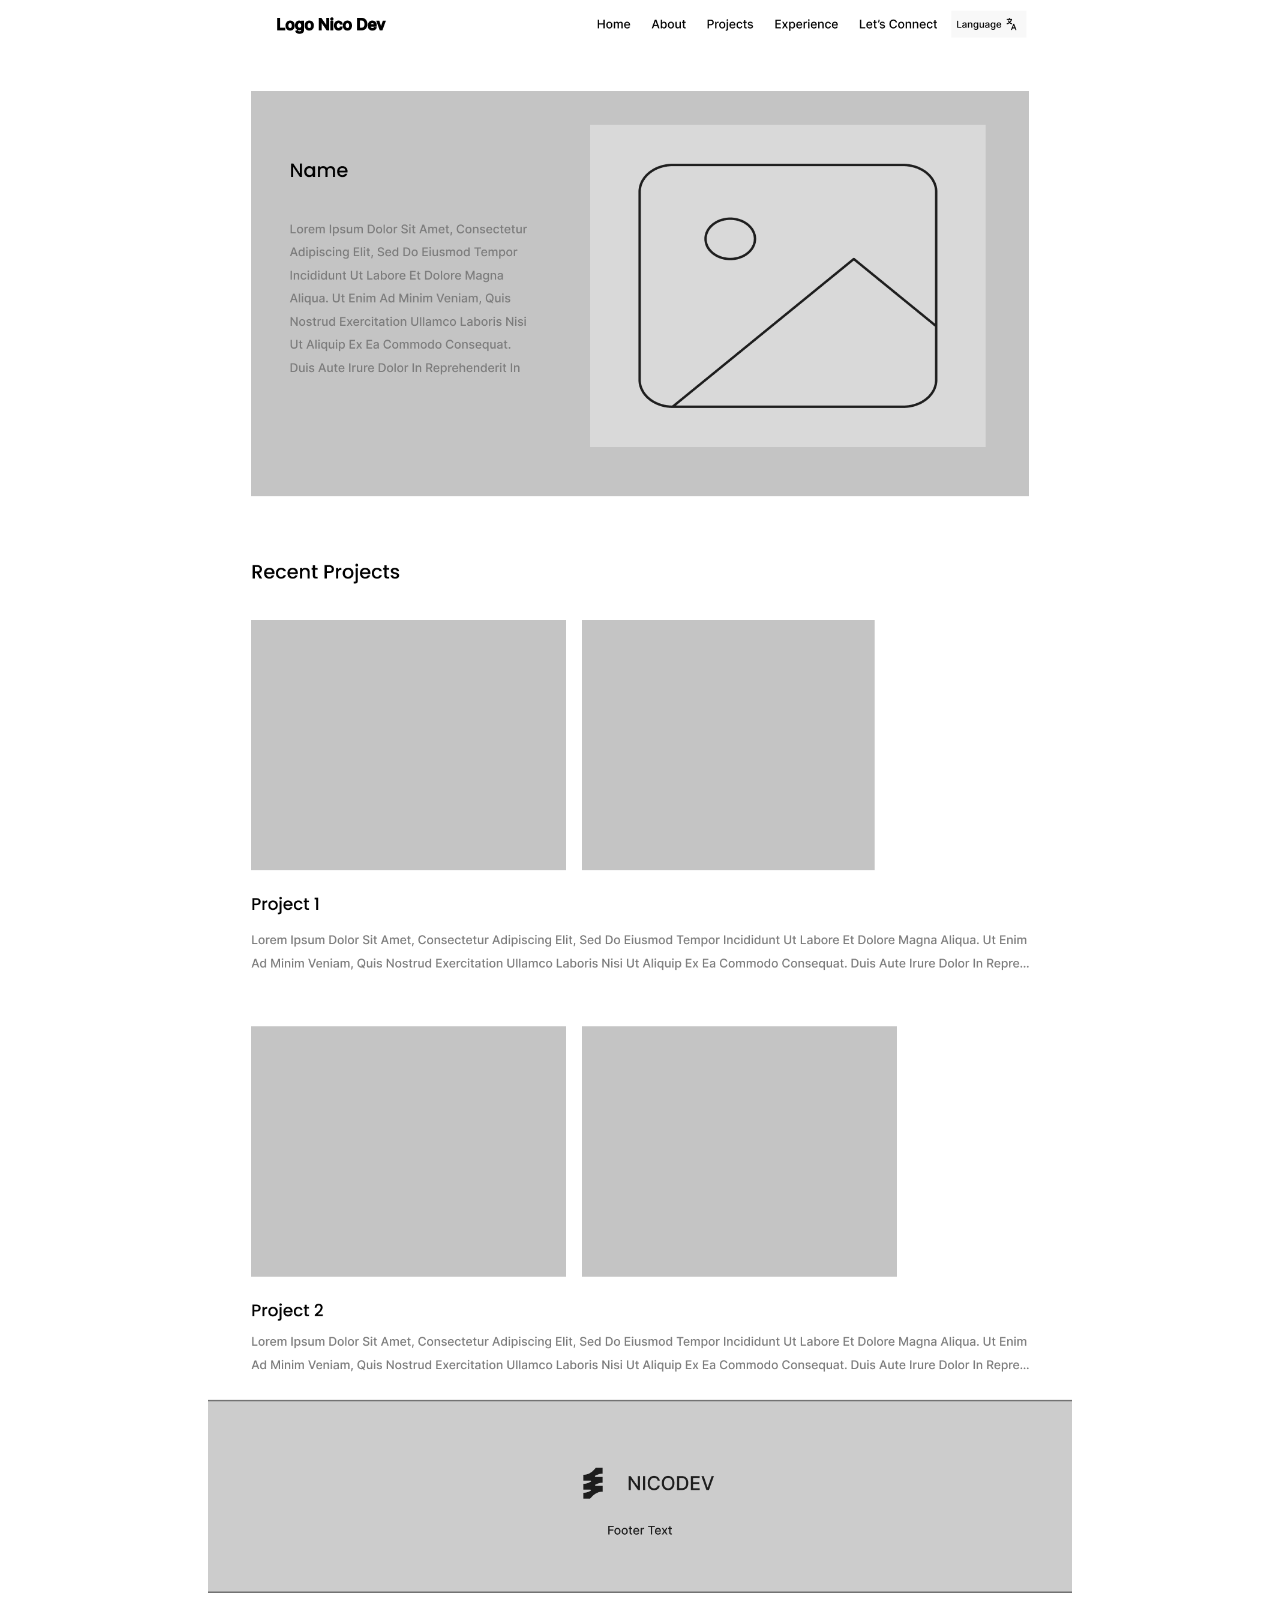
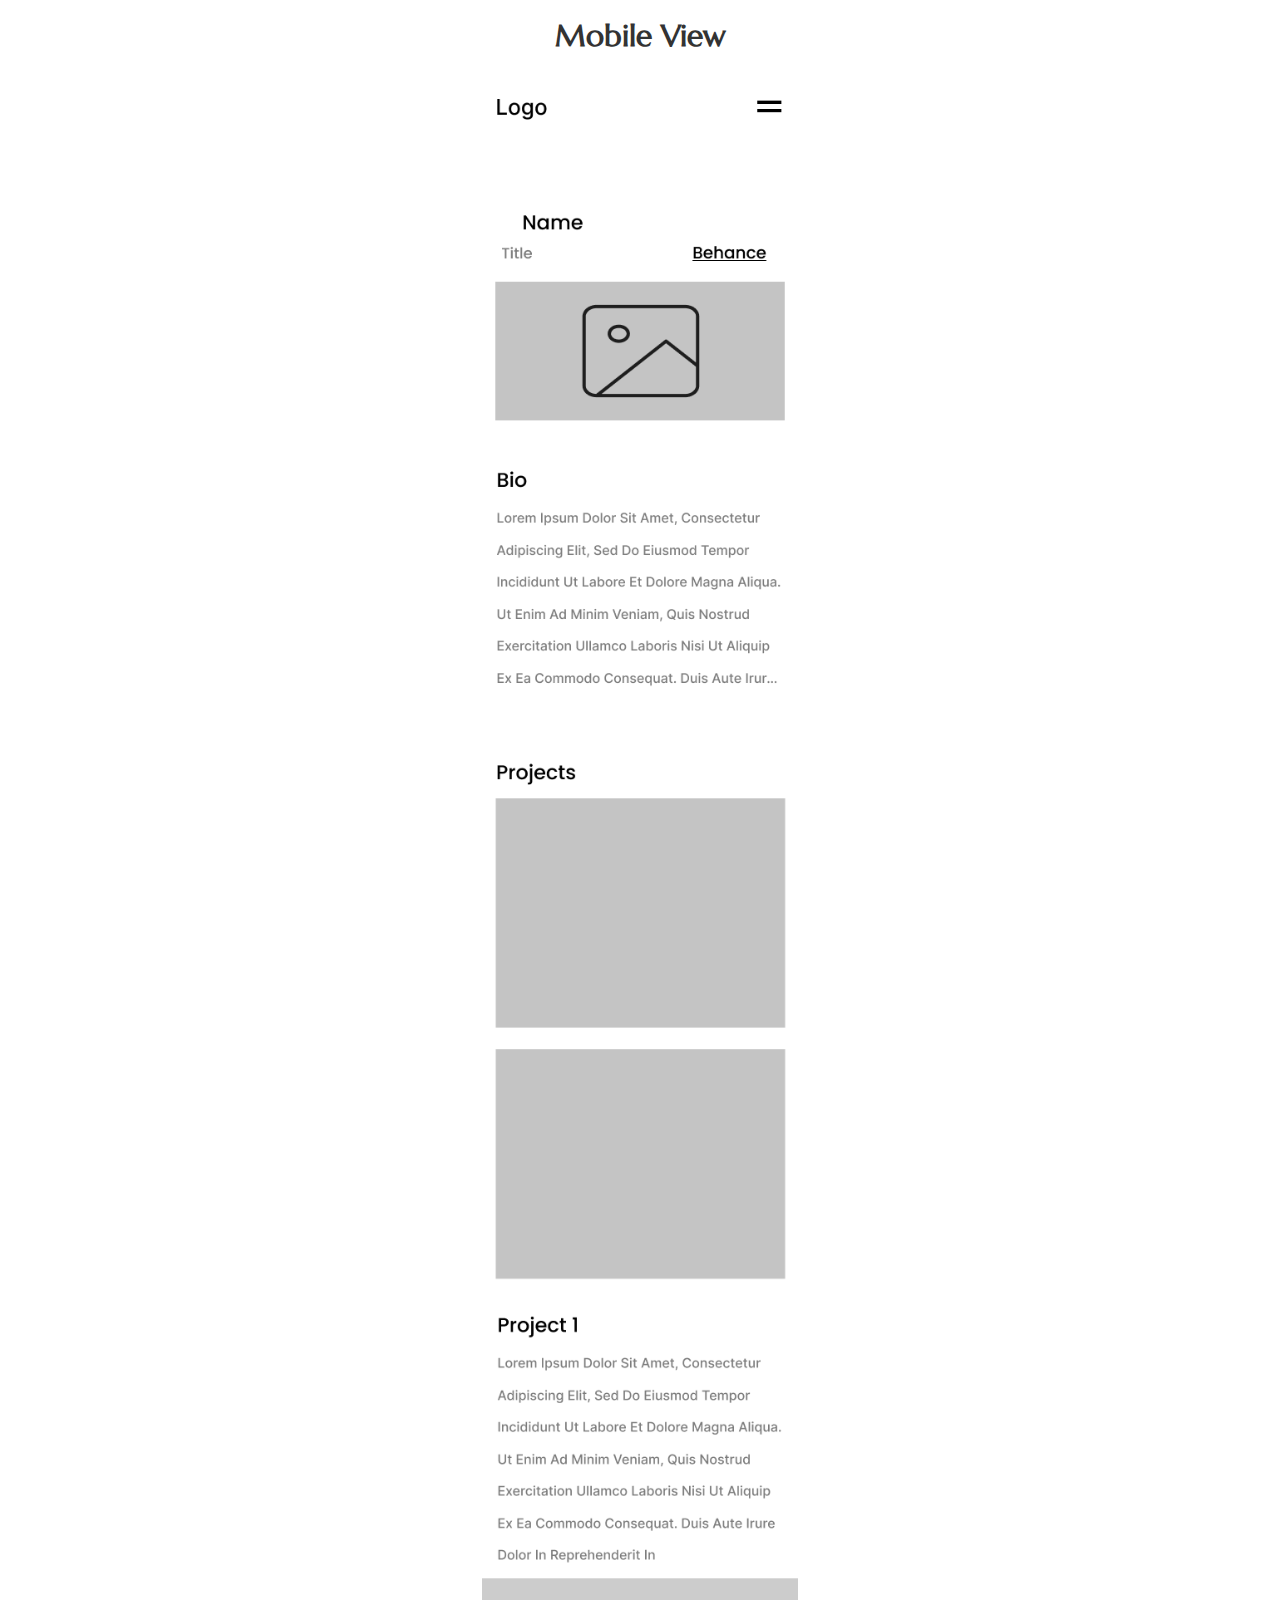
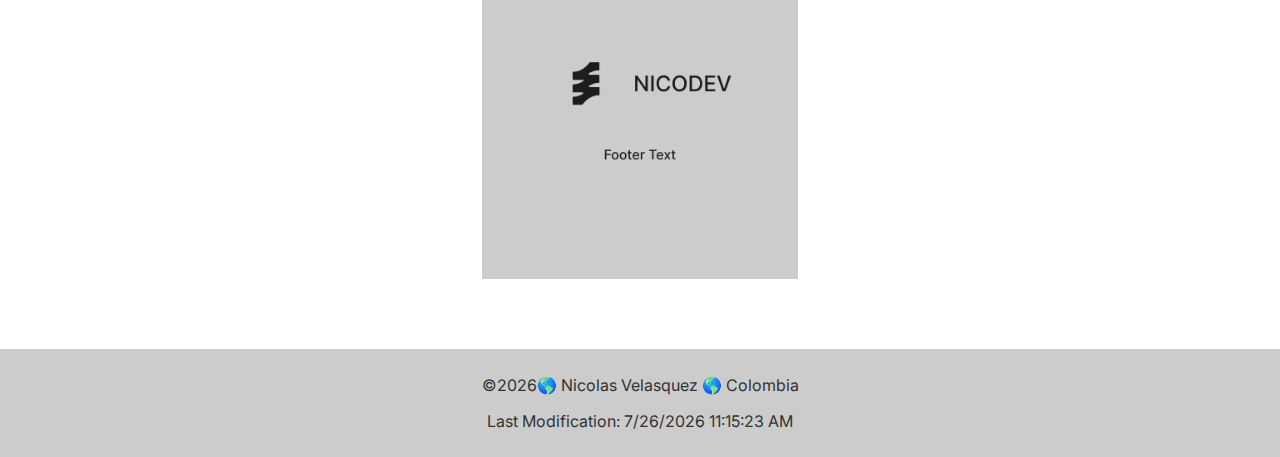
<file: project/siteplan.html>
<!DOCTYPE html>
<html lang="en">
<head>
    <meta charset="UTF-8">
    <meta name="viewport" content="width=device-width, initial-scale=1.0">
    <title>WDD 131 - Dynamic Web Fundamentals - Nicolas Velasquez</title>
    <meta name="description" content="WDD 131 - Dynamic Web Fundamentals - Nicolas Velasquez - Demonstrate knowledge by applying HTML and CSS in the design and development of a page from a Wireframe Design">
    <meta name="author" content="Nicolas Velasquez">
    <link rel="preconnect" href="https://fonts.googleapis.com">
    <link rel="preconnect" href="https://fonts.gstatic.com" crossorigin>
    <link href="https://fonts.googleapis.com/css2?family=Inter:wght@100..900&family=Marcellus&display=swap" rel="stylesheet">
    <link rel="stylesheet" href="styles/siteplan.css">
    <script src="scripts/siteplan.js" defer></script>
</head>
<body>
    <header class="site-header">
        <div>
            <h1>Site Plan for Own Portfolio</h1>
        </div>
    </header>
    <main>
        <div class="card">
            <h3>Site Name</h3>
            <h4>NicoDev</h4>
            <p>NicoDev is my own Portfolio, there is my experience, some of my projects and my contact.</p>
        </div>
        <div class="card">
            <h3>Site Purpose</h3>
            <p>Develop my skills y habilities for do a page in this case my own portfolio, also for show my work to others.</p>
        </div>
        <div class="card">
            <h3>Scenarios</h3>
            <ul>
                <li>What is the bio of this developer?</li>
                <li>What are the skills?</li>
                <li>What are the experience?</li>
                <li>What are the projects he has worked on?</li>
                <li>Which are your studies?</li>
            </ul>
        </div>
        <div class="card">
            <h3>Color Schema</h3>
            <table class="colors">
                <tbody>
                    <tr>
                        <th>Nav/Footer</th>
                        <th>Main BG</th>
                        <th>Heading</th>
                    </tr>
                    <tr>
                        <td>#CCCCCC</td>
                        <td>#FFFFFF</td>
                        <td>#000000</td>
                    </tr>
                </tbody>
            </table>
        </div>
        <div class="card tipography">
            <h3>Typography</h3>
            <p class="header-font">Header Font: Marcellus</p>
            <p class="body-font">Body Font: Inter</p>
        </div>
        <br>
        <div class="wireframe">
            <h1>Wireframe</h1>
            <div class="desktop-wireframe">
                <h2>Desktop View</h2>
                <img src="images/desktop-view.png" alt="">
            </div>
            <div class="mobile-wireframe">
                <h2>Mobile View</h2>
                <img src="images/mobile-view.png" alt="">
            </div>
        </div>
    </main>
    <footer>
        <p>©<span id="currentYear"></span>🌎 Nicolas Velasquez 🌎 Colombia</p>
        <p id="lastModified"></p>
    </footer>
</body>
</html>
</file>
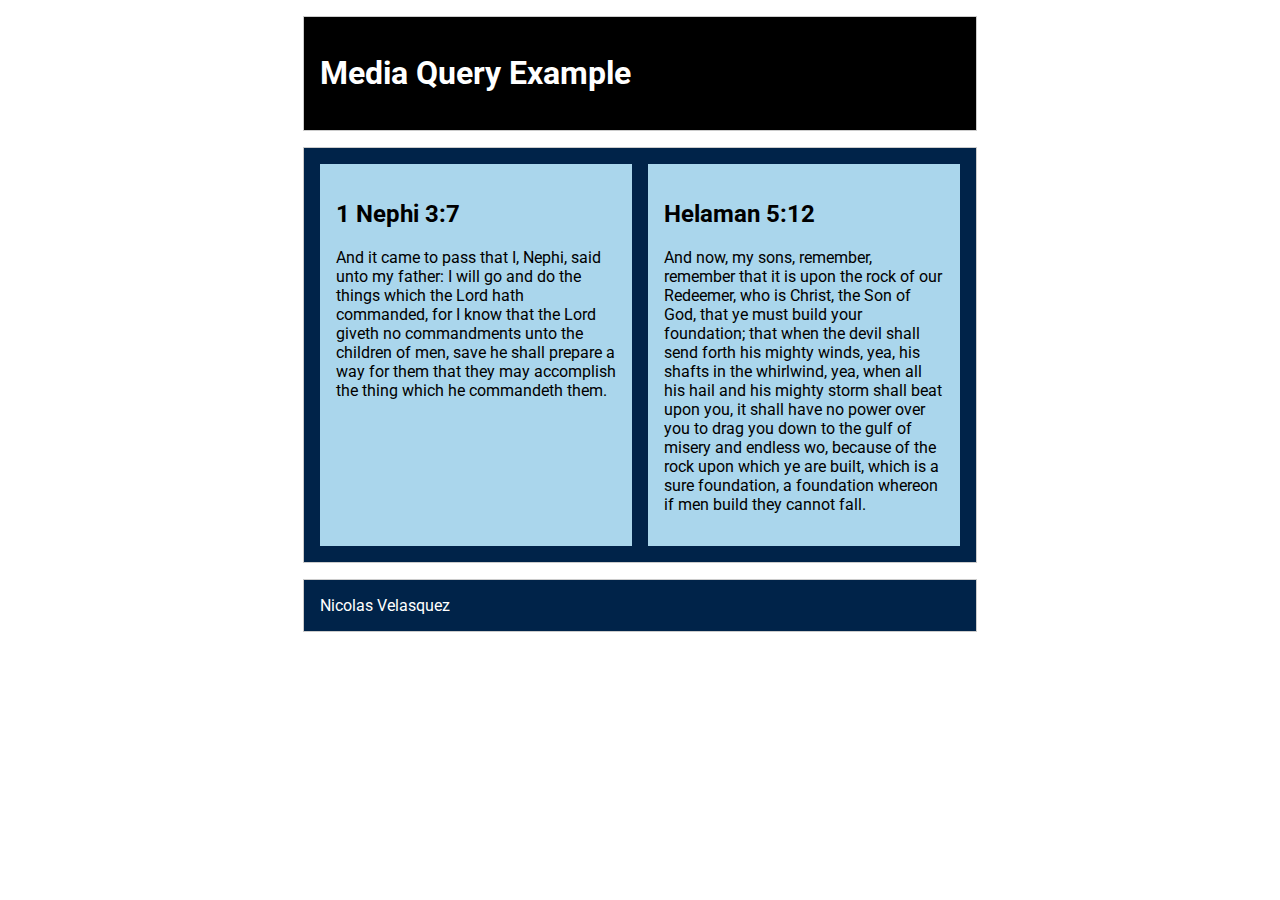
<file: week02/media-query.html>
<!DOCTYPE html>
<html lang="en">
<head>
    <meta charset="UTF-8">
    <meta name="viewport" content="width=device-width, initial-scale=1.0">
    <title>WDD 131 - Media Query Example</title>
    <meta name="description" content="Media query learning activity example.">
    <meta name="author" content="Nicolas">
    <link rel="preconnect" href="https://fonts.googleapis.com">
    <link rel="preconnect" href="https://fonts.gstatic.com" crossorigin>
    <link href="https://fonts.googleapis.com/css2?family=Roboto:wght@400&display=swap" rel="stylesheet">
    <link rel="stylesheet" href="styles/media-query.css">
    <link rel="stylesheet" href="styles/media-query-large.css">
</head>
<body>
    <header>
        <h1>Media Query Example</h1>
    </header>
    <main>
        <section>
            <h2>1 Nephi 3:7</h2>
            <p>And it came to pass that I, Nephi, said unto my father: I will go and do the things which the Lord hath commanded, for I know that the Lord giveth no commandments unto the children of men, save he shall prepare a way for them that they may accomplish the thing which he commandeth them.</p>
        </section>
        <section>
            <h2>Helaman 5:12</h2>
            <p>And now, my sons, remember, remember that it is upon the rock of our Redeemer, who is Christ, the Son of God, that ye must build your foundation; that when the devil shall send forth his mighty winds, yea, his shafts in the whirlwind, yea, when all his hail and his mighty storm shall beat upon you, it shall have no power over you to drag you down to the gulf of misery and endless wo, because of the rock upon which ye are built, which is a sure foundation, a foundation whereon if men build they cannot fall.</p>
        </section>
    </main>
    <footer>
        Nicolas Velasquez
    </footer>
</body>
</html>
</file>
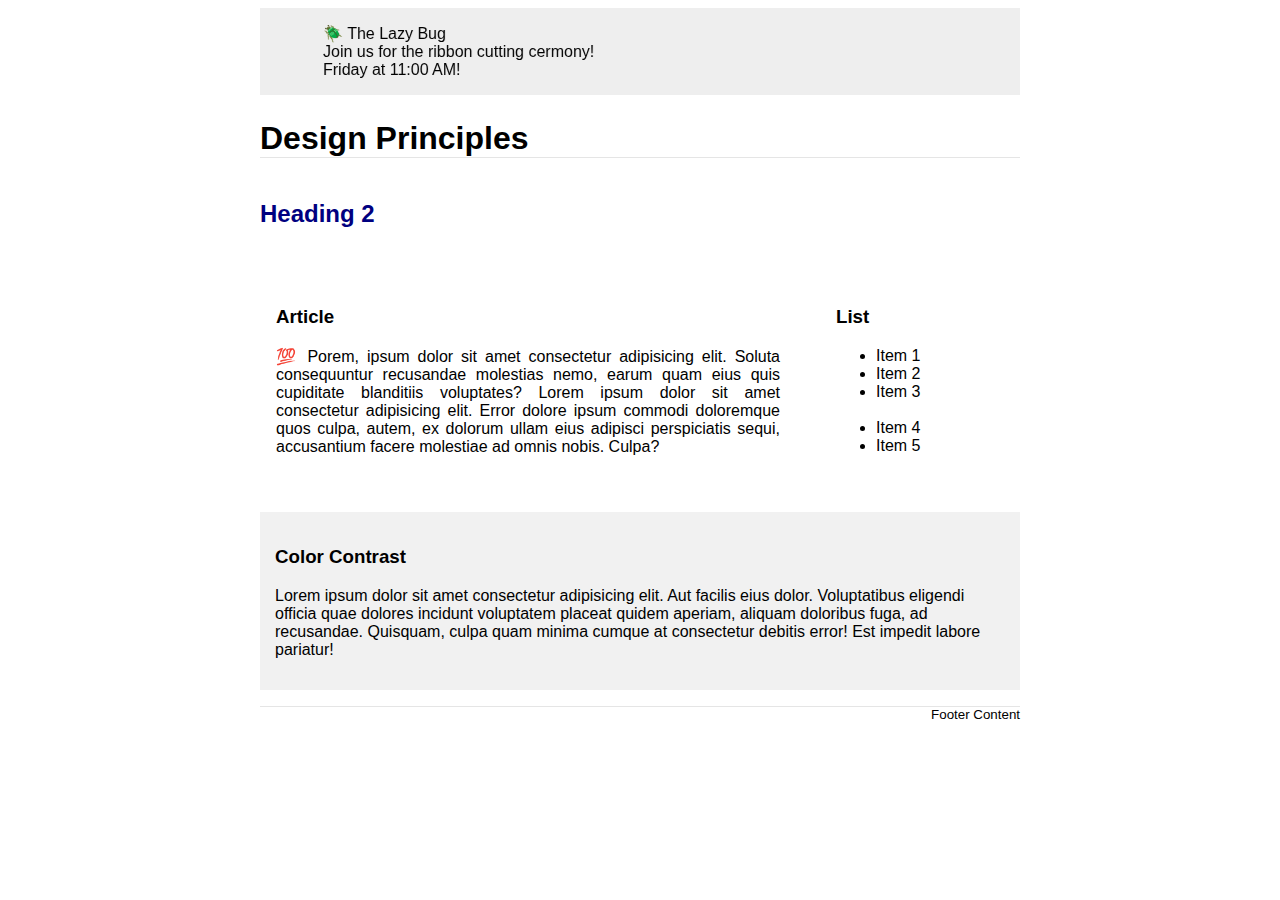
<file: week03/design.html>
<!DOCTYPE html>
<html lang="en">
<head>
    <meta charset="UTF-8">
    <meta name="viewport" content="width=device-width, initial-scale=1.0">
    <title>Design</title>
    <meta name="description" content="WDD 131 - Dynamic Web Fundamentals - Nicolas Velasquez - Demonstrate knowledge in the design and development of a page">
    <meta name="author" content="Nicolas Velasquez">
    <link rel="stylesheet" href="styles/design.css">
</head>
<body>
    <header>
        <marquee behavior="alternate" direction="right">🪲 The Lazy Bug<br>Join us for the ribbon cutting cermony!<br>Friday at 11:00 AM!</marquee>
        <h1>Design Principles</h1>
    </header>
    <main>
        <h2>Heading 2</h2>
        <section>
            <h3>Article</h3>
            <article>
                <p>💯 Porem, ipsum dolor sit amet consectetur adipisicing elit. Soluta consequuntur recusandae molestias nemo, earum quam eius quis cupiditate blanditiis voluptates? Lorem ipsum dolor sit amet consectetur adipisicing elit. Error dolore ipsum commodi doloremque quos culpa, autem, ex dolorum ullam eius adipisci perspiciatis sequi, accusantium facere molestiae ad omnis nobis. Culpa?</p>
            </article>
        </section>
        <section>
            <h3>List</h3>
            <ul>
                <li>Item 1</li>
                <li>Item 2</li>
                <li>Item 3<br><br></li>
                <li>Item 4</li>
                <li>Item 5</li>
            </ul>
        </section>
        <div class="callout">
            <h3>Color Contrast</h3>
            <p>Lorem ipsum dolor sit amet consectetur adipisicing elit. Aut facilis eius dolor. Voluptatibus eligendi officia quae dolores incidunt voluptatem placeat quidem aperiam, aliquam doloribus fuga, ad recusandae. Quisquam, culpa quam minima cumque at consectetur debitis error! Est impedit labore pariatur!</p>
        </div>
    </main>
    <footer>
        Footer Content
    </footer>
</body>
</html>
</file>
<file: styles/base.css>
/* Google Fonts */
@import url('https://fonts.googleapis.com/css2?family=Montserrat:wght@400;700&family=Open+Sans:wght@400;600&display=swap');


/*Palette - https://coolors.co/palette/e7ecef-274c77-6096ba-a3cef1-8b8c89*/

/* Global Styles */
body {
    font-family: 'Open Sans', sans-serif;
    margin: 0;
    padding: 0;
    background-color: #f4f4f4;
    color: #333;
}

h1, h2 {
    font-family: 'Montserrat', sans-serif;
    font-size: 28px;
}

header {
    background-color: #274C77;
    color: #fff;
    padding: 1rem;
    text-align: center;
}

header h1 {
    margin: 0;
    padding-bottom: 20px;;
}

header nav {
    display: flex;
    justify-content: space-around;
    background-color: #6096BA;
}

header nav a {
    color: #fff;
    padding: 1rem;
    text-decoration: none;
    text-align: center;
    font-weight: 600;
}

header nav a:hover {
    color: #274C77;
}

/*Start - Main and card code*/
main {
    max-width: 1200px;
    margin: 0 auto;
    padding: 2rem;
    display: grid;
    grid-template-columns: 2fr 1fr;
    gap: 2rem;
}

@media (min-width: 768px) {
    main {
        grid-template-columns: 2fr 1fr;
    }
}

.card {
    border: 1px solid #ddd;
    border-radius: 15px;
    box-shadow: 0 2px 5px rgba(0,0,0,0.1);
    padding: 0px 10px 10px 10px;
    background-image: linear-gradient(to top,#fff 90%,#274C77 20%);
    
}
/*END - Main and card code */

.about-section {
    display: flex;
    padding: 20px 10px 0px 10px;
}

.about-section p{
    padding-right: 20px;
}

.info{
    display: flex;
    padding: 0px 10px 10px 10px;
}

.info p{
    padding-left: 20px;
}

.about h2{
    text-align: center;
    color: #fff;
    font-size: 24px;
    margin: 0;
    padding-top: 10px;
}

.location h2{
    text-align: center;
    border-bottom: 1px solid #8B8C89;
    font-size: 24px;
    padding-bottom: 10px;
}

.about img{
    display: block;
    margin: 1rem auto;
    max-width: 150px;
    height: auto;
    border-radius: 5px;
}

.location img {
    display: block;
    margin: 1rem auto;
    max-width: 250px;
    height: auto;
    border-radius: 5px;
}

/*Start - Web Dev Fundamentals Section CSS*/

.resources{
    height: 100%;
}

.resources h2{
    text-align: center;
    color: #fff;
    font-size: 24px;
    margin: 0;
    padding-top: 10px;
}

.resources-list{
    display: flex;
    flex-direction: column;
    align-items: flex-start;
    justify-content: center;
    height: 80%;
}

.resources-list li{
    padding: 5px;
}

.resources-list li a{
    position: relative;
    text-decoration: none;
}

.resources-list li a:before{
    content: '';
    position: absolute;
    left: 0;
    bottom: 0;
    width: 100%;
    height: 1px;
    background: #ccc!important;
    transition: .3s linear;
}

.resources-list li a:after{
    content: '';
    position: absolute;
    left: 0;
    bottom: 0;
    width: 0%;
    height: 1px;
    background: #274C77!important;
    transition: .3s linear;
        
    
}

.resources-list li a:hover{
    color: #274C77;
}


.resources-list li a:hover:after{
    width: 100%;
}

/*END - Web Dev Fundamentals Section CSS*/

footer {
    background-color: #003366;
    color: #fff;
    text-align: center;
    padding: 1rem;
}

footer span {
    color: #fff;
}

#lastModified {
    margin-top: 0.5rem;
    color: #A3CEF1;
}
</file>
<file: styles/form.css>
@import url('https://fonts.googleapis.com/css2?family=Inter:wght@100..900&family=Marcellus&display=swap');


:root{
    --primary-background: #FFFFFF;
    --second-background: #ccc;

    --header-font: 'Marcellus', serif;
    --body-font: 'Inter', sans-serif;

    --first-font-color: #000;
    --second-font-color: #fff;
}

/* Global Styles */
body {
    font-family: var(--body-font);
    margin: 0;
    padding: 0;
    background-color: #ffffff;
    color: #333;
    overflow-x: hidden;
}

h1, h2, h3 {
    font-family: var(--header-font);
    font-size: 40px;
}

h2{
    font-size: 30px;
}

h3{
    font-size: 22px;
}

header, footer{
    width: 100vw;
    left: 0;
    right: 0;
    box-sizing: border-box;
    padding: 10px 0;
    background-color: var(--second-background);
    text-align: center;
}

main{
    margin: 0 auto;
    padding: 30px;
    text-align: center;
    max-width: 960px;
}

.container {
    background-color: #ccc;
    padding: 20px;
    border-radius: 10px;
    max-width: 90%;
    margin: auto;
    text-align: left;
}

label {
    display: block;
    margin-top: 0px;
}

select, input[type="date"], textarea, input[type="text"], input[type="submit"] {
    width: 100%;
    padding: 10px;
    margin-top: 5px;
    border-radius: 5px;
    border: none;
    box-sizing: border-box;
}


.stars {
    display: flex;
    justify-content: flex-start;
    flex-wrap: wrap;
    margin-top: 10px;
    width: auto;
}

.stars label {
    font-size: 1em;
    color: #1a1a1a;
    cursor: pointer;
}


form input[type="checkbox"], input[type="radio"] {
    width: auto;
}

.features {
    display: flex;
    flex-wrap: wrap;
    justify-content: space-between;
    margin-top: 10px;
}

.features label {
    width: 45%;
    margin-top: 5px;
}

.review-container {
    background-color: #e0e0e0;
    padding: 20px;
    border-radius: 10px;
    width: 90%;
    max-width: 600px;
    margin: 20px auto;
    text-align: center;
}

.review-container .review-text{
    font-weight: bold;
}

form input[type="submit"]{
    background: #000;
    color: #fff;
    border: 2px solid #000;
    padding: 0.7rem;
    cursor: pointer;
    border-radius: 4px;
}

form input[type="submit"]:hover{
    background: transparent;
    color: #000;
    border: 2px solid #000;
}

@media (min-width: 780px) {
    /* Desktop Styles */
    .container {
        max-width: 80%;
        padding: 40px;
    }

    label {
        font-size: 1.1em;
    }

    select, input[type="date"], textarea, input[type="text"], input[type="submit"] {
        font-size: 1em;
    }

    .stars label {
        font-size: 1.5em;
    }

    .features{
        flex-wrap: nowrap;
    }

    .footer {
        font-size: 1em;
    }
}
</file>
<file: styles/place.css>
@import url('https://fonts.googleapis.com/css2?family=Montserrat:wght@400;700&family=Open+Sans:wght@400;600&display=swap');



:root{
    --body-font: 'Montserrat' , sans-serif;
    --first-background-color: #002349;
    --second-background-color: #aad6ec;
    --first-font-color: #fff;
    --second-font-color: #000;
}

body {
    margin: 0;
    font-family: 'Open Sans', sans-serif;
    background-color: #ffffff;
    color: #000000;
    display: flex;
    flex-direction: column;
    min-height: 100vh; /* Ensure full viewport height */
}

header{
    background-color: var(--first-background-color);
    color: var(--first-font-color);
    width: 100%;
    font-size: 28px;
}

header h1{
    margin: 20px;
    text-align: center;
    font-family: 'Montserrat', sans-serif;
    
}

main {
    position: relative;
    width: 100%;
    height: calc(100vh - 120px); /* Adjust based on header and footer height */
    overflow: hidden;
}

.bg-image {
    position: absolute;
    top: 0;
    left: 0;
    width: 100%;
    height: 100%;
    object-fit: cover;
    z-index: -1;
}

.content {
    display: grid;
    grid-template-columns: repeat(3, 1fr); /* 3 columns of equal width */
    grid-gap: 20px;
    max-width: 100%; /* Limit width of content */
    padding: 10px;
    margin-top: 20px; /* Space below header */
    margin-bottom: 20px; /* Space above footer */
}

.data {
    grid-column: 1 / span 1; /* Span 1 column */
    grid-row: 1 / span 1; /* Span 1 row */
    background-color: rgba(255, 255, 255, 0.8);
    padding: 20px;
    box-shadow: 0 0 10px rgba(0, 0, 0, 0.1);
    border-radius: 10px;
    max-width: 300px;
    margin-top: 20px;
    justify-self: flex-start;
    
}

.weather {
    grid-column: 3 / span 1; /* Span 1 column */
    grid-row: 3 / span 1; /* Span 1 row */
    background-color: rgba(255, 255, 255, 0.8);
    padding: 20px;
    box-shadow: 0 0 10px rgba(0, 0, 0, 0.1);
    border-radius: 10px;
    max-width: 200px;
    justify-self: flex-end;
    
}

.weather h2 {
    background-color: var(--second-background-color);
    color: var(--first-font-color);
    padding: 10px;
    margin: -20px -20px 10px -20px;
    border-radius: 10px 10px 0 0;
}

@media(min-width: 771px) {
    .weather h2::after{
        content: '⛅';
    } 
}

.data h2, .weather h2 {
    background-color: var(--first-background-color);
    color: var(--first-font-color);
    padding: 10px;
    margin: -20px -20px 10px -20px;
    border-radius: 10px 10px 0 0;
}

@media(min-width: 770px){
    .weather-logo{
        display: none;
    }
}


.data p, .weather p {
    margin: 5px 0;
}

footer {
    background-color: #002349;
    color: #ffffff;
    width: 100%;
    text-align: center;
    padding: 10px 0;
    font-size: 0.9em;
    position: fixed;
    bottom: 0;
}

@media (max-width: 768px) {
    @media screen and (max-width: 768px) {
        .content {
            position: relative;
            margin-top: 0px;
            grid-template-columns: 1fr; /* Single column layout for mobile */
        }
    
        .data, .weather {
            justify-self: unset;
            max-width: 100%;
            grid-column: 1 / span 1; /* Span full width */
            text-align: center;
        }

        .bg-image {
            position: relative; /* Ensure image respects document flow */
            height: auto; /* Allow image height to adjust based on content */
        }

        body{
            min-height: 110vh!important;
        }
    }
}
</file>
<file: styles/temples.css>
@import url('https://fonts.googleapis.com/css2?family=Tenor+Sans&display=swap');
@import url('https://fonts.googleapis.com/css2?family=Inter:wght@100..900&display=swap');

:root {
    --header-font: 'Tenor Sans', sans-serif;
    --body-font: 'Inter', sans-serif;
    --first-background-color: #fff;
    --second-background-color: #000;
    --first-font-color: #000;
    --second-font-color: #fff;
}

header, h1, h2 {
    font-family: var(--header-font);
}

p, h3 {
    font-family: var(--body-font);
}

header {
    display: flex;
    justify-content: space-between;
    align-items: center;
    padding: 1rem;
    background-color: var(--second-background-color);
    position: relative;
}

header h1 {
    color: var(--second-font-color);
    font-size: 28px;
    padding: 1rem;
    margin: 0;
}

nav {
    display: none;
    flex-direction: column;
    background-color: var(--second-background-color);
    width: 100%;
    position: absolute;
    top: 5rem;
    left: 0;
}

nav a {
    text-decoration: none;
    color: var(--second-font-color);
    padding: 1rem;
    text-align: center;
}

nav.open {
    display: flex;
}

nav a:hover {
    color: grey;
}

#menu {
    display: block;
    background: var(--second-background-color);
    color: var(--second-font-color);
    border: none;
    padding: 1rem;
    cursor: pointer;
}

#menu::before {
    content: "☰";
}

#menu.open::before {
    content: "❎";
}

main {
    max-width: 700px;
    margin: 0;
    padding: 1rem;
    color: var(--first-font-color);
    font-family: var(--body-font);
}

main h2 {
    text-align: center;
}

body{
    margin: 0;
    padding: 0;
}

figure {
    margin: 1rem 0;
    text-align: center;
}

figure img {
    max-width: 100%;
    height: auto;
}

figcaption {
    font-family: var(--body-font);
    color: var(--first-font-color);
    padding-top: 0.5rem;
}

footer {
    max-width: 100%!important;
    padding: 2rem;
    margin: 0!important;
    color: var(--second-font-color);
    background-color: var(--second-background-color);
    font-family: var(--body-font);
    text-align: center;
}

footer span {
    color: #fff;
}

#lastModified {
    margin-top: 0.5rem;
    color: grey;
}
</file>
<file: styles/temples-large.css>
@media (min-width: 710px) {
    header {
        display: flex;
        justify-content: space-between;
        align-items: center;
        padding: 1rem 2rem;
        background-color: var(--second-background-color);
    }

    header h1 {
        color: var(--second-font-color);
        font-size: 32px;
        padding: 0;
        margin: 0;
    }

    nav{
        display: flex;
        flex-direction: row;
        position: static;
        background-color: transparent;
        width: auto;
        margin: 0;
    }

	.navigation ul{
		display: flex;
		align-items: center;
		flex-direction: row;
	}

    nav a {
        text-decoration: none;
        color: var(--second-font-color);
        padding: 1rem 2rem;
        text-align: left;
    }

    nav a:hover {
        color: grey;
    }

    #menu {
        display: none; /* Hide the hamburger menu button on larger screens */
    }

    main {
        max-width: 100%;
        margin: 0;
        padding: 2rem;
        
        background-color: var(--first-background-color);
        color: var(--first-font-color);
    }

	main .figure-container {
        display: grid;
        grid-template-columns: 1fr 1fr 1fr;
        gap: 1rem;
        justify-content: center;
        align-items: center;
    }

    main h2 {
        text-align: center;
    }

    figure {
		margin: 1rem 0;
        text-align: center;
    }

    figure img {
        max-width: 100%;
        height: auto;
    }

    figcaption {
        font-family: var(--body-font);
        color: var(--first-font-color);
        padding-top: 0.5rem;
    }

    
}
</file>
<file: project/styles/about.css>
body {
    font-family: 'Inter', sans-serif;
    margin: 0;
    padding: 0;
    color: #000;
}

h1, h2, h3{
    font-family: 'Marcellus', serif;
}

h1{
    font-size: 40px;
}
h2{
    font-size: 34px
}
     

header {
    background-color: #ccc;
    padding: 20px;
}

nav {
    display: flex;
    justify-content: space-between;
    align-items: center;
}

nav .logo {
    font-family: 'Marcellus', serif;
    font-size: 24px;
    font-weight: bold;
    padding-left: 20px;
}

nav ul {
    list-style: none;
    display: flex;
    gap: 20px;
    margin: 0;
    padding: 0;
}

nav ul.nav-links {
    margin-left: auto;
    margin-right: 50px;
}

nav ul li {
    font-family: 'Marcellus', serif;
    font-size: 18px;
}

nav ul li a {
    text-decoration: none;
    color: #000;
}

nav ul li a:hover{
    font-weight: 600;
}

.burger {
    display: none;
}

/* Logo styles */
.logo img {
    max-height: 50px; 
    width: auto;
    display: block;
}

.about-section {
    padding: 50px;
    background-color: #fff;
    text-align: center;
}

.about-content {
    display: flex;
    align-items: center;
    justify-content: center;
    gap: 20px;
    margin-top: 20px;
}

.about-text {
    max-width: 600px;
    text-align: left;
}

.about-text p {
    margin: 10px 0;
}

.about-image img {
    width: 100%;
    max-width: 300px;
    border-radius: 10px;
}

/*CTA Section*/
.cta {
    text-align: center;
    padding: 50px;
    background-color: #000;
    color: #fff;
}

.cta-section{
    padding: 20px 0 40px 0;
}

.cta h2{
    font-size: 32px;
}

.cta a {
    text-decoration: none;
    color: #fff;
    background-color: transparent;
    border: 1px solid #fff;
    padding: 10px 20px;
    border-radius: 5px;
    font-family: 'Marcellus', serif;
    transition: background-color 0.3s;
}

.cta a:hover{
    color: #000;
    background-color: #fff;
    transition: .2;
}
/*END- CTA Section*/

/*Footer code*/

header, footer{
    width: 100vw;
    left: 0;
    right: 0;
    box-sizing: border-box;
    padding: 10px 0;
    background-color: #ccc;
    text-align: center;
}

/*Footer code*/

/* Responsive part */
@media (max-width: 768px) {
    nav ul {
        flex-direction: column;
        gap: 10px;
        display: none;
        width: 100%;
        background-color: #ccc;
        position: absolute;
        top: 70px; /* Adjust based on header height */
        left: 0;
    }

    nav ul.nav-active {
        display: flex;
        
    }

    .burger {
        display: block;
        cursor: pointer;
        padding-right: 30px;
    }

    .burger div {
        width: 25px;
        height: 3px;
        background-color: #000;
        margin: 5px;
        transition: all 0.3s ease;
    }

    .burger.toggle .line1 {
        transform: rotate(-45deg) translate(-5px, 6px);
    }

    .burger.toggle .line2 {
        opacity: 0;
    }

    .burger.toggle .line3 {
        transform: rotate(45deg) translate(-5px, -6px);
    }

    .hero {
        flex-direction: column;
        text-align: center;
    }

    .hero img {
        width: 100%;
        max-width: 300px;
    }

    .about-content{
        flex-direction: column;
    }

    .cta {
        padding: 20px;
    }
}
</file>
<file: project/styles/contact.css>
/*Global Styles*/
body {
    font-family: 'Inter', sans-serif;
    margin: 0;
    padding: 0;
    color: #000;
}

h1, h2, h3{
    font-family: 'Marcellus', serif;
}

/*Header Code*/
header {
    background-color: #ccc;
}

nav {
    display: flex;
    justify-content: space-between;
    align-items: center;
}

nav .logo {
    font-family: 'Marcellus', serif;
    font-size: 24px;
    font-weight: bold;
    padding-left: 20px;
}

nav ul {
    list-style: none;
    display: flex;
    gap: 20px;
    margin: 0;
    padding: 0;
}

nav ul.nav-links {
    margin-left: auto;
    margin-right: 50px;
}

nav ul li {
    font-family: 'Marcellus', serif;
    font-size: 18px;
}

nav ul li a {
    text-decoration: none;
    color: #000;
}

nav ul li a:hover{
    font-weight: 600;
}

.burger {
    display: none;
}

/* Logo styles */
.logo img {
    max-height: 50px; 
    width: auto;
    display: block;
}

/*END - Header Code*/

/*Form Code*/

.contact-page {
    padding: 50px;
    background-color: #fff;
    text-align: center;
}

.contact-page h1 {
    font-family: 'Marcellus', serif;
    font-size: 36px;
    margin-bottom: 20px;
}

.contact-page p {
    font-size: 18px;
    margin-bottom: 40px;
}

form {
    max-width: 600px;
    margin: 0 auto;
    background-color: #f9f9f9;
    padding: 20px;
    border: 1px solid #ddd;
    border-radius: 10px;
    text-align: left;
}

.form-group {
    margin-bottom: 20px;
}

.form-group label {
    display: block;
    font-size: 16px;
    margin-bottom: 5px;
    font-weight: bold;
}

.form-group input {
    width: 100%;
    padding: 10px;
    border: 1px solid #ddd;
    border-radius: 5px;
    font-size: 16px;
}

button {
    background-color: transparent;
    color: #000;
    border: none;
    border: 1px solid #000;
    padding: 10px 20px;
    border-radius: 5px;
    font-size: 16px;
    cursor: pointer;
    font-family: 'Marcellus', serif;
}

button:hover {
    background-color: #000;
    color: #fff;
}

.thank-you-message {
    margin-top: 20px;
    font-size: 18px;
    color: #000;
    font-weight: bold;
}


.cta {
    padding: 10px 0 50px 0;
    background-color: #fff;
    text-align: center;
}

.cta a {
    text-decoration: none;
    color: #000;
    background-color: transparent;
    border: 1px solid #000;
    padding: 10px 20px;
    border-radius: 5px;
    font-family: 'Marcellus', serif;
    transition: background-color 0.3s;
}

.cta a:hover{
    color: #fff;
    background-color: #000;
    transition: .2;
}


/* END - Form Code*/

/*Footer code*/

header, footer{
    width: 100vw;
    left: 0;
    right: 0;
    box-sizing: border-box;
    padding: 10px 0;
    background-color: #ccc;
    text-align: center;
}

/*Footer code*/

/* Responsive part */
@media (max-width: 768px) {
    nav ul {
        flex-direction: column;
        gap: 10px;
        display: none;
        width: 100%;
        background-color: #ccc;
        position: absolute;
        top: 70px; /* Adjust based on header height */
        left: 0;
    }

    nav ul.nav-active {
        display: flex;
        
    }

    .burger {
        display: block;
        cursor: pointer;
        padding-right: 30px;
    }

    .burger div {
        width: 25px;
        height: 3px;
        background-color: #000;
        margin: 5px;
        transition: all 0.3s ease;
    }

    .burger.toggle .line1 {
        transform: rotate(-45deg) translate(-5px, 6px);
    }

    .burger.toggle .line2 {
        opacity: 0;
    }

    .burger.toggle .line3 {
        transform: rotate(45deg) translate(-5px, -6px);
    }

    .cta {
        padding: 20px;
    }
}
</file>
<file: project/styles/experience.css>
/*Global Styles*/
body {
    font-family: 'Inter', sans-serif;
    margin: 0;
    padding: 0;
    color: #000;
}

h1, h2, h3{
    font-family: 'Marcellus', serif;
}

/*Header Code*/
header {
    background-color: #ccc;
}

nav {
    display: flex;
    justify-content: space-between;
    align-items: center;
}

nav .logo {
    font-family: 'Marcellus', serif;
    font-size: 24px;
    font-weight: bold;
    padding-left: 20px;
}

nav ul {
    list-style: none;
    display: flex;
    gap: 20px;
    margin: 0;
    padding: 0;
}

nav ul.nav-links {
    margin-left: auto;
    margin-right: 50px;
}

nav ul li {
    font-family: 'Marcellus', serif;
    font-size: 18px;
}

nav ul li a {
    text-decoration: none;
    color: #000;
}

nav ul li a:hover{
    font-weight: 600;
}

.burger {
    display: none;
}

/* Logo styles */
.logo img {
    max-height: 50px; 
    width: auto;
    display: block;
}

/*END - Header Code*/

/*Experience Section*/

.experience-page {
    padding: 50px;
    background-color: #fff;
    text-align: center;
}

.experience-page h1 {
    font-family: 'Marcellus', serif;
    font-size: 36px;
}

.experience-page p {
    font-size: 18px;
    margin-bottom: 40px;
}

.experience-section {
    display: flex;
    flex-direction: column;
    gap: 30px;
}

.experience-item, .education-item {
    background-color: #f9f9f9;
    padding: 20px;
    border: 1px solid #ddd;
    border-radius: 10px;
    text-align: left;
    margin: 20px 0;
}

.experience-item h2, .education-item h2 {
    font-family: 'Marcellus', serif;
    font-size: 28px;
    margin-bottom: 20px;
}

.experience-entry h3, .education-entry h3 {
    font-family: 'Marcellus', serif;
    font-size: 24px;
    margin-bottom: 10px;
}

.experience-item ul {
    list-style: disc;
    padding-left: 20px;
}

.education-entry p{
    font-size: 16px;
}

/*END - Experience Section*/


/*CTA Section*/
.cta {
    text-align: center;
    padding: 50px;
    background-color: #000;
    color: #fff;
}

.cta-section{
    padding: 20px 0 40px 0;
}

.cta h2{
    font-size: 32px;
}

.cta a {
    text-decoration: none;
    color: #fff;
    background-color: transparent;
    border: 1px solid #fff;
    padding: 10px 20px;
    border-radius: 5px;
    font-family: 'Marcellus', serif;
    transition: background-color 0.3s;
}

.cta a:hover{
    color: #000;
    background-color: #fff;
    transition: .2;
}
/*END- CTA Section*/

/*Footer code*/

header, footer{
    width: 100vw;
    left: 0;
    right: 0;
    box-sizing: border-box;
    padding: 10px 0;
    background-color: #ccc;
    text-align: center;
}

/*Footer code*/

/* Responsive part */
@media (max-width: 768px) {
    nav ul {
        flex-direction: column;
        gap: 10px;
        display: none;
        width: 100%;
        background-color: #ccc;
        position: absolute;
        top: 70px; /* Adjust based on header height */
        left: 0;
    }

    nav ul.nav-active {
        display: flex;
        
    }

    .burger {
        display: block;
        cursor: pointer;
        padding-right: 30px;
    }

    .burger div {
        width: 25px;
        height: 3px;
        background-color: #000;
        margin: 5px;
        transition: all 0.3s ease;
    }

    .burger.toggle .line1 {
        transform: rotate(-45deg) translate(-5px, 6px);
    }

    .burger.toggle .line2 {
        opacity: 0;
    }

    .burger.toggle .line3 {
        transform: rotate(45deg) translate(-5px, -6px);
    }

    .experience-section {
        flex-direction: column;
        gap: 20px;
    }

    .cta {
        padding: 20px;
    }
}
</file>
<file: project/styles/portfolio.css>
/*Global Styles*/
body {
    font-family: 'Inter', sans-serif;
    margin: 0;
    padding: 0;
    color: #000;
}

h1, h2, h3{
    font-family: 'Marcellus', serif;
}

/*Header Code*/
header {
    background-color: #ccc;
}

nav {
    display: flex;
    justify-content: space-between;
    align-items: center;
}

nav .logo {
    font-family: 'Marcellus', serif;
    font-size: 24px;
    font-weight: bold;
    padding-left: 20px;
}

nav ul {
    list-style: none;
    display: flex;
    gap: 20px;
    margin: 0;
    padding: 0;
}

nav ul.nav-links {
    margin-left: auto;
    margin-right: 50px;
}

nav ul li {
    font-family: 'Marcellus', serif;
    font-size: 18px;
}

nav ul li a {
    text-decoration: none;
    color: #000;
}

nav ul li a:hover{
    font-weight: 600;
}

.burger {
    display: none;
}

/* Logo styles */
.logo img {
    max-height: 50px; 
    width: auto;
    display: block;
}

/*END - Header Code*/

/* Homepage Code*/
/*Intro*/
.hero {
    display: flex;
    align-items: center;
    justify-content: center;
    padding: 50px;
    background-color: #fff;
}

.hero h1{
    font-size: 40px;
}

.hero img {
    width: 300px;
    height: auto;
    border-radius: 10px;
    margin-left: 50px;
}

/*Project Section*/
/* .projects-section {
    padding: 50px 50px 80px 50px;
    background-color: #ccc;
}

.projects-section h2{
    text-align: center;
    font-size: 32px;
}

.projects-grid {
    display: grid;
    grid-template-columns: repeat(3, 1fr);
    gap: 20px;
    margin-top: 20px;
}


.project-card {
    background-color: #fff;
    border: 1px solid #ddd;
    border-radius: 10px;
    overflow: hidden;
    transition: transform 0.3s, box-shadow 0.3s;
}

.project-card a {
    text-decoration: none;
    color: inherit;
    display: block;
}

.project-card img {
    width: 100%;
    height: 150px;
    object-fit: cover;
}

.project-card h3 {
    font-family: 'Marcellus', serif;
    font-size: 20px;
    margin: 10px;
    
}

.project-card p {
    margin: 10px;
    font-size: 14px;
}

.project-card:hover {
    transform: translateY(-5px);
    box-shadow: 0 4px 8px rgba(0, 0, 0, 0.1);
}

.project-button{
    padding-top: 30px;
    text-align: center;
}

.project-button a{
    text-decoration: none;
    color: #000;
    background-color: transparent;
    border: 1px solid #000;
    padding: 10px 20px;
    border-radius: 5px;
    font-family: 'Marcellus', serif;
    transition: background-color 0.3s;
}

.project-button a:hover{
    color: #fff;
    background-color: #000;
    
}
 */

/*Code Projects*/

h1{
    font-size: 40px;
}
h2{
    font-size: 34px
}

/* Additional styles for projects section */

.projects{
    margin: 0 auto;
    padding: 20px;
    background-color: #ccc;
}

.projects h2{
    text-align: center;
}

.projects-container {
    display: flex;
    flex-wrap: wrap;
    gap: 20px;
    justify-content: center;
}

.project-card {
    background-color: #fff;
    border: 1px solid #ddd;
    border-radius: 10px;
    overflow: hidden;
    width: calc(33.333% - 20px); /* 3 items per row with spacing */
    box-shadow: 0 4px 8px rgba(0, 0, 0, 0.1);
    cursor: pointer;
    transition: transform 0.3s ease, box-shadow 0.3s ease;
}

.project-card img {
    width: 100%;
    height: auto;
}

.project-card .project-info {
    padding: 15px;
}

.project-card a{
    color: #000;
    text-decoration: none;
    text-align: center;
}

.project-card .project-info h3 {
    font-size: 18px;
    margin: 10px 0;
}

.project-card .project-info p {
    font-size: 14px;
    color: #666;
}

.project-card:hover {
    transform: scale(1.05);
    box-shadow: 0 8px 16px rgba(0, 0, 0, 0.2);
}

.project-button{
    text-align: center;
    padding: 50px 0;
}

.view-more {
    padding: 10px 20px;
    margin: 5px;
    color: #000;
    text-decoration: none;
    font-family: 'Marcellus', serif;
    font-size: 16px;
    background-color: transparent;
    border: 1px solid #000;
    cursor: pointer;
    border-radius: 5px;
    transition: background-color 0.3s;
}

.view-more:hover, .view-more.active {
    background-color: #000;
    color: #fff;
}



/*END - Project Section*/

/*CTA Section*/
.cta {
    text-align: center;
    padding: 50px;
    background-color: #fff;
}

.cta-section{
    padding: 20px 0 40px 0;
}

.cta h2{
    font-size: 32px;
}

.cta a {
    text-decoration: none;
    color: #000;
    background-color: transparent;
    border: 1px solid #000;
    padding: 10px 20px;
    border-radius: 5px;
    font-family: 'Marcellus', serif;
    transition: background-color 0.3s;
}

.cta a:hover{
    color: #fff;
    background-color: #000;
}
/*END- CTA Section*/

/*END - Homepage Code*/


/*Footer code*/

header, footer{
    width: 100vw;
    left: 0;
    right: 0;
    box-sizing: border-box;
    padding: 10px 0;
    background-color: #ccc;
    text-align: center;
}

/*Footer code*/


/* Responsive part */
@media (max-width: 768px) {
    nav ul {
        flex-direction: column;
        gap: 10px;
        display: none;
        width: 100%;
        background-color: #ccc;
        position: absolute;
        top: 70px; /* Adjust based on header height */
        left: 0;
    }

    nav ul.nav-active {
        display: flex;
        
    }

    .burger {
        display: block;
        cursor: pointer;
        padding-right: 30px;
    }

    .burger div {
        width: 25px;
        height: 3px;
        background-color: #000;
        margin: 5px;
        transition: all 0.3s ease;
    }

    .burger.toggle .line1 {
        transform: rotate(-45deg) translate(-5px, 6px);
    }

    .burger.toggle .line2 {
        opacity: 0;
    }

    .burger.toggle .line3 {
        transform: rotate(45deg) translate(-5px, -6px);
    }

    .hero {
        flex-direction: column;
        text-align: center;
    }

    .hero img {
        width: 100%;
        max-width: 300px;
        margin-left: 0;
    }

    .projects-section {
        padding: 20px 0 60px 0;
    }
    .projects-grid {
        grid-template-columns: repeat(auto-fit, minmax(250px, 1fr));
    }

    .cta {
        padding: 20px;
    }
}

/* Responsive styling */
@media (max-width: 768px) {
    .project-card {
        width: calc(50% - 20px); /* 2 items per row */
    }
}

@media (max-width: 480px) {
    .project-card {
        width: 100%; /* 1 item per row */
    }
}
</file>
<file: project/styles/projects.css>
body {
    font-family: 'Inter', sans-serif;
    margin: 0;
    padding: 0;
    color: #000;
}

h1, h2, h3{
    font-family: 'Marcellus', serif;
}

h1{
    font-size: 40px;
}
h2{
    font-size: 34px
}
     

header {
    background-color: #ccc;
    padding: 20px;
}

nav {
    display: flex;
    justify-content: space-between;
    align-items: center;
}

nav .logo {
    font-family: 'Marcellus', serif;
    font-size: 24px;
    font-weight: bold;
    padding-left: 20px;
}

nav ul {
    list-style: none;
    display: flex;
    gap: 20px;
    margin: 0;
    padding: 0;
}

nav ul.nav-links {
    margin-left: auto;
    margin-right: 50px;
}

nav ul li {
    font-family: 'Marcellus', serif;
    font-size: 18px;
}

nav ul li a {
    text-decoration: none;
    color: #000;
}

nav ul li a:hover{
    font-weight: 600;
}

.burger {
    display: none;
}

.projects-page {
    padding: 50px;
    background-color: #fff;
    text-align: center;
}

.projects-page h1 {
    font-family: 'Marcellus', serif;
    font-size: 36px;
}

.projects-page p {
    font-size: 18px;
    margin-bottom: 40px;
}

.burger {
    display: none;
}

/* Logo styles */
.logo img {
    max-height: 50px; 
    width: auto;
    display: block;
}

/*Filter Section*/
.filter-section {
    margin-bottom: 30px;
}

.filter-btn {
    padding: 10px 20px;
    margin: 5px;
    font-family: 'Marcellus', serif;
    font-size: 16px;
    background-color: #fff;
    border: 1px solid #000;
    cursor: pointer;
    border-radius: 5px;
    transition: background-color 0.3s;
}

.filter-btn:hover, .filter-btn.active {
    background-color: #000;
    color: #fff;
}

/*END - Filter Section*/

/*Project Section*/
.projects-grid {
    display: grid;
    grid-template-columns: repeat(3, 1fr);
    gap: 20px;
}

.project-card {
    background-color: #fff;
    border: 1px solid #ddd;
    border-radius: 10px;
    overflow: hidden;
    transition: transform 0.3s, box-shadow 0.3s;
}

.project-card a {
    text-decoration: none;
    color: inherit;
    display: block;
}

.project-card img {
    width: 100%;
    height: 150px;
    object-fit: cover;
}

.project-card h3 {
    font-family: 'Marcellus', serif;
    font-size: 20px;
    margin: 10px;
}

.project-card p {
    margin: 10px;
    font-size: 16px;
}

.project-card:hover {
    transform: translateY(-5px);
    box-shadow: 0 4px 8px rgba(0, 0, 0, 0.1);
}

/*END - Project Section*/


/*CTA Section*/
.cta {
    text-align: center;
    padding: 50px;
    background-color: #000;
    color: #fff;
}

.cta-section{
    padding: 20px 0 40px 0;
}

.cta h2{
    font-size: 32px;
}

.cta a {
    text-decoration: none;
    color: #fff;
    background-color: transparent;
    border: 1px solid #fff;
    padding: 10px 20px;
    border-radius: 5px;
    font-family: 'Marcellus', serif;
}

.cta a:hover{
    color: #000;
    background-color: #fff;
    transition: .2;
}
/*END- CTA Section*/

/*Footer code*/

header, footer{
    width: 100vw;
    left: 0;
    right: 0;
    box-sizing: border-box;
    padding: 10px 0;
    background-color: #ccc;
    text-align: center;
}


/* Responsive part */
@media (max-width: 768px) {
    nav ul {
        flex-direction: column;
        gap: 10px;
        display: none;
        width: 100%;
        background-color: #ccc;
        position: absolute;
        top: 70px; /* Adjust based on header height */
        left: 0;
    }

    nav ul.nav-active {
        display: flex;
        
    }

    .burger {
        display: block;
        cursor: pointer;
        padding-right: 30px;
    }

    .burger div {
        width: 25px;
        height: 3px;
        background-color: #000;
        margin: 5px;
        transition: all 0.3s ease;
    }

    .burger.toggle .line1 {
        transform: rotate(-45deg) translate(-5px, 6px);
    }

    .burger.toggle .line2 {
        opacity: 0;
    }

    .burger.toggle .line3 {
        transform: rotate(45deg) translate(-5px, -6px);
    }

    .projects-section {
        padding: 20px 0 60px 0;
    }
    .projects-grid {
        grid-template-columns: repeat(auto-fit, minmax(250px, 1fr));
    }

    .cta {
        padding: 20px;
    }
}
</file>
<file: project/styles/siteplan.css>
@import url('https://fonts.googleapis.com/css2?family=Inter:wght@100..900&family=Marcellus&display=swap');


:root{
    --primary-background: #FFFFFF;
    --second-background: #ccc;

    --header-font: 'Marcellus', serif;
    --body-font: 'Inter', sans-serif;

    --first-font-color: #000;
    --second-font-color: #fff;
}

/* Global Styles */
body {
    font-family: var(--body-font);
    margin: 0;
    padding: 0;
    background-color: #ffffff;
    color: #333;
    overflow-x: hidden;
}

h1, h2, h3 {
    font-family: var(--header-font);
    font-size: 40px;
}

h2{
    font-size: 30px;
}

h3{
    font-size: 22px;
}

header, footer{
    width: 100vw;
    left: 0;
    right: 0;
    box-sizing: border-box;
    padding: 10px 0;
    background-color: var(--second-background);
    text-align: center;
}

main{
    margin: 0 auto;
    padding: 30px;
    text-align: center;
    max-width: 960px;

}

.card{
    background-color: var(--second-background);
    border: 1px solid #1A1A1A;
    box-shadow: 0 10px 8px rgba(0, 0, 0, 0.1);
    padding: 20px;
    max-width: 90%;
    margin: 0 auto 40px;
    text-align: left;
    border-radius: 8px;
}

.colors{
    width: 100%;
    min-width: 300px;
    margin: 30px auto;
    text-align: center;
}

.colors th{
    background-color: var(--primary-background);
    padding: 15px;
    border-radius: 8px;
}
.colors td{
    border: 1px solid #fff;
    padding: 15px;
    border-radius: 8px;
}

.card.tipography .header-font{
    font-family: var(--header-font);
}

.card.tipography .body-font{
    font-family: var(--body-font);
}

.wireframe{
    padding: 0px;
    max-width: 90%;
    margin: 0 auto 40px;
}

.wireframe h1{
    padding-top: 40px;
    border-top-color: #ccc;
    border-top: 1px solid;
}

.wireframe .desktop-wireframe img{
    display: block;
    height: auto;
    max-width: 100%;

}

.wireframe .mobile-wireframe img{
    display: block;
    margin: 0 auto;
    max-width: 100%;
    height: auto;
    max-height: 200vh;
    padding: 0 10px;
}

@media only screen and (max-width:1040px){
    main{
        padding-top: 50px;
        max-width: 100%;
    }
}
</file>
<file: week02/styles/media-query.css>
@import url('https://fonts.googleapis.com/css2?family=Roboto:ital,wght@0,100;0,300;0,400;0,500;0,700;0,900;1,100;1,300;1,400;1,500;1,700;1,900&display=swap');


:root{
    --body-font: 'Roboto' , sans-serif;
    --first-background-color: #002349;
    --second-background-color: #aad6ec;
    --first-font-color: #fff;
    --second-font-color: #000;
}

body{
    font-family: var(--body-font);
}

header, main, footer{
    max-width: 640px;
    margin: 1rem auto;
    border: 1px solid #ccc;
    padding: 1rem;
    background-color: var(--first-background-color);
    color: var(--first-font-color)
}

main{
    display: grid;
    grid-template-columns: 1fr;
    gap: 1rem;
}

section{
    padding: 1rem;
    background-color: var(--second-background-color);
    color: var(--second-font-color)
}
</file>
<file: week02/styles/media-query-large.css>
@media screen and (min-width: 500px){
    header{
        background-color: #000;
        color: #fff;
    }
    main{
        grid-template-columns: 1fr 1fr;
    }
}
</file>
<file: week03/styles/design.css>
body {
	font-family: Roboto, helvetica, sans-serif;
}

header,
main,
footer {
	max-width: 760px;
	margin: 0 auto;
}

marquee {
	padding: 1rem;
	background-color: #eee;
}

h1 {
	border-bottom: 1px solid rgba(0, 0, 0, 0.1);
}

main {
	display: grid;
    grid-template-columns: 1fr 200px;
    grid-gap: 1.5rem;
}

section {
    padding: 1rem;
}

h2 {
	color: navy;
	text-align: left;
    grid-column: 1/3;
}

article p {
	text-align: justify;
}

.callout {
	color: #000;
	background-color: #f1f1f1;
    padding: 15px;
    grid-column: 1/3;
}

footer {
	margin-top: 1rem;
	border-top: 1px solid rgba(0, 0, 0, 0.1);
	font-size: smaller;
	text-align: right;
}
</file>
